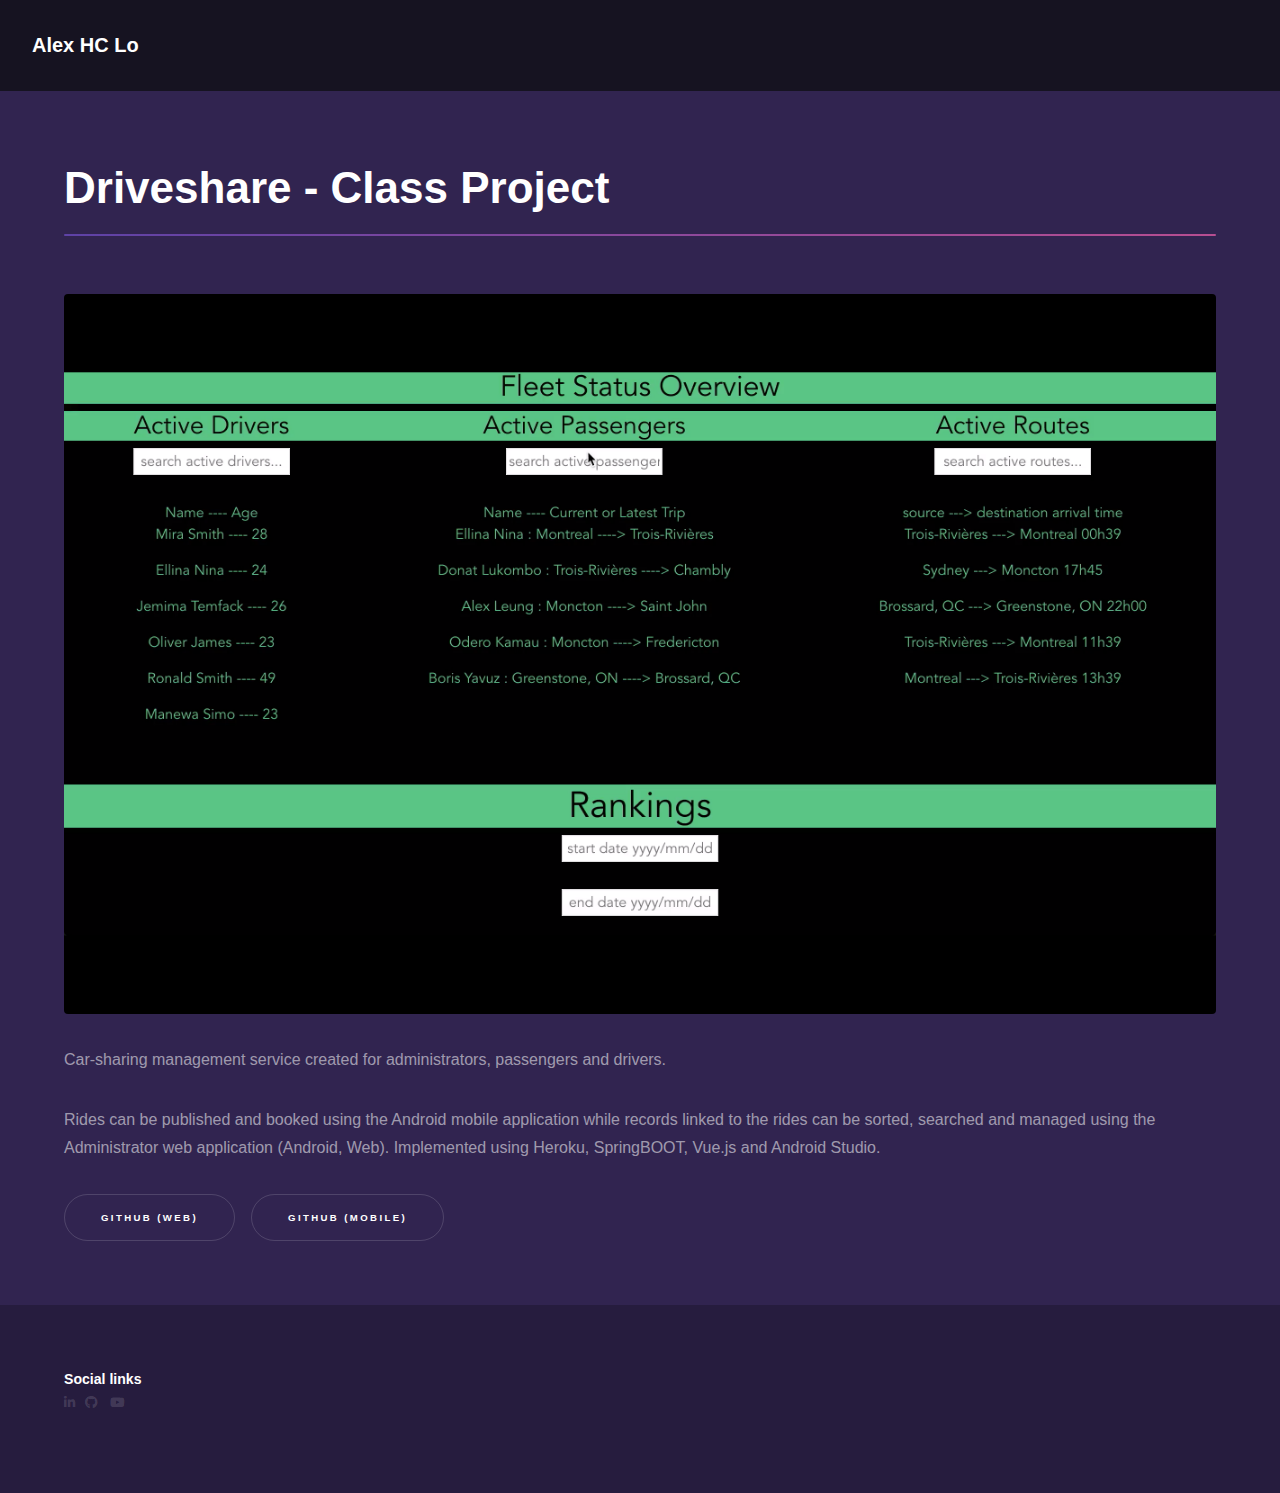
<file: driveshare.html>
<!DOCTYPE HTML>

<html>
	<head>
		<title>Driveshare - Class Project</title>
		<meta charset="utf-8" />
		<meta name="viewport" content="width=device-width, initial-scale=1, user-scalable=no" />
		<link rel="stylesheet" href="assets/css/main.css" />
		<noscript><link rel="stylesheet" href="assets/css/noscript.css" /></noscript>
	</head>
	<body class="is-preload">

		<!-- Header -->
			<header id="header">
				<a href="index.html" class="title">Alex HC Lo</a>
	
			</header>

		<!-- Wrapper -->
			<div id="wrapper">

				<!-- Main -->
					<section id="main" class="wrapper">
						<div class="inner">
							<h1 class="major">Driveshare - Class Project</h1>
							<span class="image fit"><img src="images/driveshare.png" alt="" /></span>

							<p>Car-sharing management service created for administrators, passengers and drivers. </p>
								<p>Rides can be published and booked using the Android mobile application while records linked 
								to the rides can be sorted, searched and managed using the Administrator web application (Android, Web). 
								Implemented using Heroku, SpringBOOT, Vue.js and Android Studio.</p>
							
							<ul class="actions">
								<li><a href="https://github.com/octochate/t01Web" target="_blank" class="button">Github (Web)</a></li>
								<li><a href="https://github.com/octochate/t01Mobile" target="_blank" class="button">Github (Mobile)</a></li>

							</ul>
						</div>
					</section>

			</div>

		<!-- Footer -->
			<footer id="footer" class="wrapper alt">
				<div class="inner">
					<ul class="menu">
						<li>
							<h3>Social links</h3>
							<ul class="icons">
								<li><a href="https://www.linkedin.com/in/alex-hc-lo/" target="_blank" class="icon brands fa-linkedin-in"><span class="label">LinkedIn</span></a>
								<li><a href="https://github.com/blackchate" target="_blank" class="icon brands fa-github"><span class="label">GitHub</span></a></li>
								<li><a href="https://www.youtube.com/channel/UCUEILx1C1PAxB2zT8AyqP9A" target="_blank" class="icon brands fa-youtube"><span class="label">Youtube</span></a></li>										
							</ul>
						</li>					</ul>
				</div>
			</footer>

		<!-- Scripts -->
			<script src="assets/js/jquery.min.js"></script>
			<script src="assets/js/jquery.scrollex.min.js"></script>
			<script src="assets/js/jquery.scrolly.min.js"></script>
			<script src="assets/js/browser.min.js"></script>
			<script src="assets/js/breakpoints.min.js"></script>
			<script src="assets/js/util.js"></script>
			<script src="assets/js/main.js"></script>


	</body>
</html>
</file>
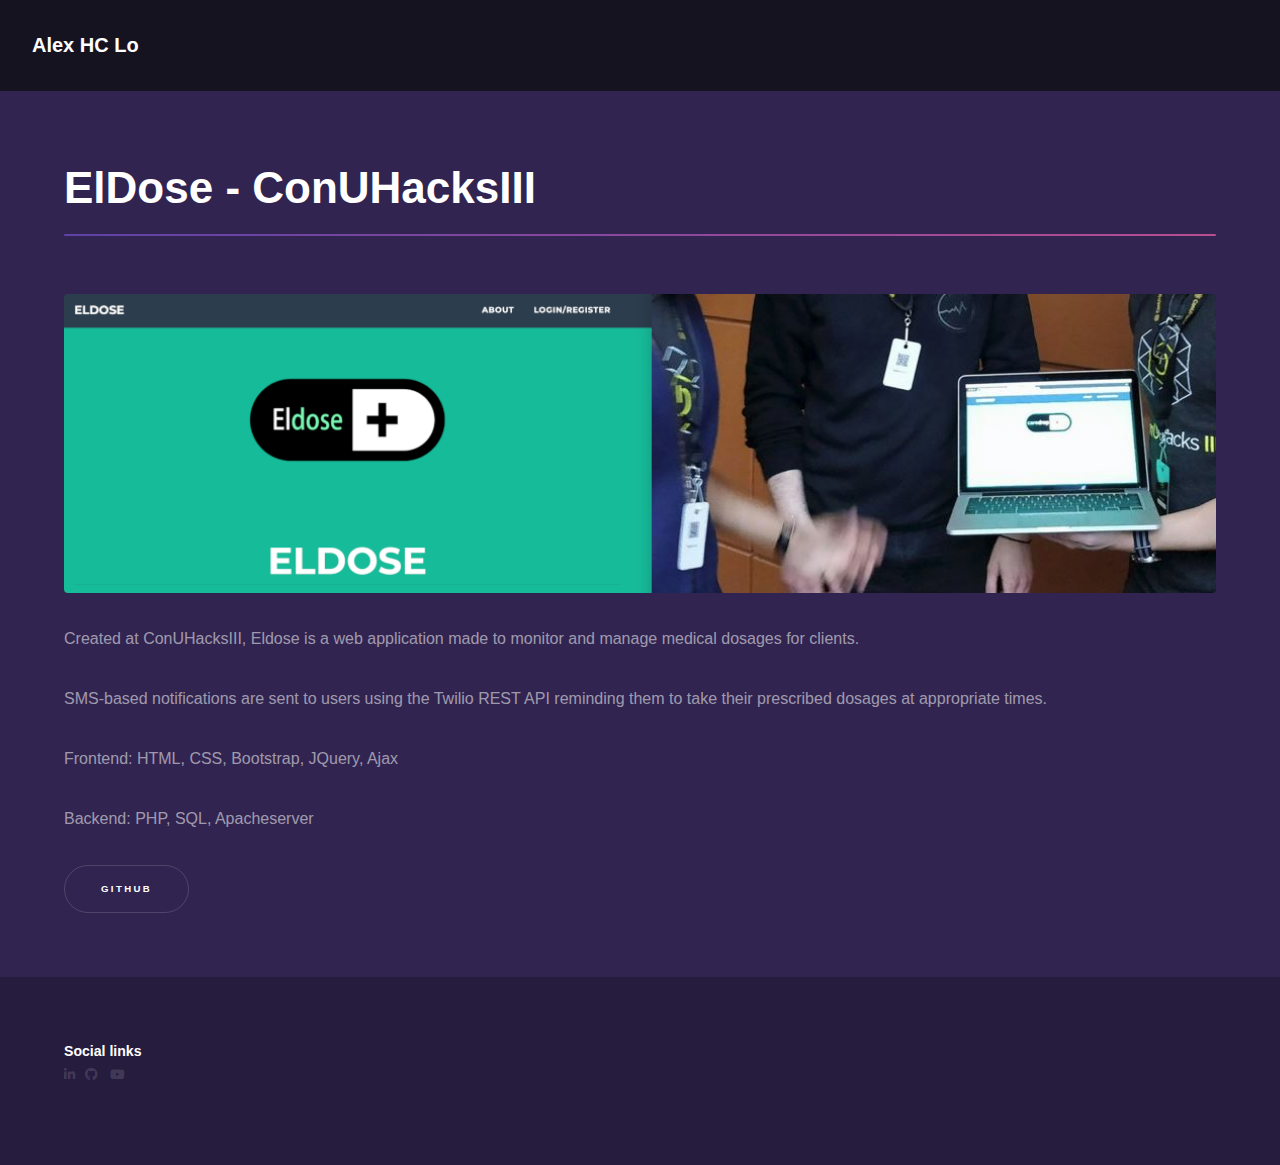
<file: eldose.html>
<!DOCTYPE HTML>

<html>
	<head>
		<title>ElDose - ConUHacksIII</title>
		<meta charset="utf-8" />
		<meta name="viewport" content="width=device-width, initial-scale=1, user-scalable=no" />
		<link rel="stylesheet" href="assets/css/main.css" />
		<noscript><link rel="stylesheet" href="assets/css/noscript.css" /></noscript>
	</head>
	<body class="is-preload">

		<!-- Header -->
			<header id="header">
				<a href="index.html" class="title">Alex HC Lo</a>
	
			</header>

		<!-- Wrapper -->
			<div id="wrapper">

				<!-- Main -->
					<section id="main" class="wrapper">
						<div class="inner">
							<h1 class="major">ElDose - ConUHacksIII</h1>
							<span class="image fit"><img src="images/eldosebanner.png" alt="" /></span>
							<p>Created at ConUHacksIII, Eldose is a web application made to monitor and manage medical dosages for clients.</p>

							<p>SMS-based notifications are sent to users using the Twilio REST API reminding them to take their prescribed dosages at appropriate times.</p>
							<p>Frontend: HTML, CSS, Bootstrap, JQuery, Ajax </p> 
							<p> Backend: PHP, SQL, Apacheserver </p>
							
							<ul class="actions">
								<li><a href="https://github.com/octochate/ConUHacksIII" target="_blank" class="button">Github</a></li>
							</ul>
						</div>
					</section>

			</div>

		<!-- Footer -->
			<footer id="footer" class="wrapper alt">
				<div class="inner">
					<ul class="menu">
						<li>
							<h3>Social links</h3>
							<ul class="icons">
								<li><a href="https://www.linkedin.com/in/alex-hc-lo/" target="_blank" class="icon brands fa-linkedin-in"><span class="label">LinkedIn</span></a>
									<li><a href="https://github.com/octochate" target="_blank" class="icon brands fa-github"><span class="label">GitHub</span></a></li>
									<li><a href="https://www.youtube.com/channel/UCUEILx1C1PAxB2zT8AyqP9A" target="_blank" class="icon brands fa-youtube"><span class="label">Youtube</span></a></li>										
							</ul>
						</li>					</ul>
				</div>
			</footer>

		<!-- Scripts -->
			<script src="assets/js/jquery.min.js"></script>
			<script src="assets/js/jquery.scrollex.min.js"></script>
			<script src="assets/js/jquery.scrolly.min.js"></script>
			<script src="assets/js/browser.min.js"></script>
			<script src="assets/js/breakpoints.min.js"></script>
			<script src="assets/js/util.js"></script>
			<script src="assets/js/main.js"></script>


	</body>
</html>
</file>
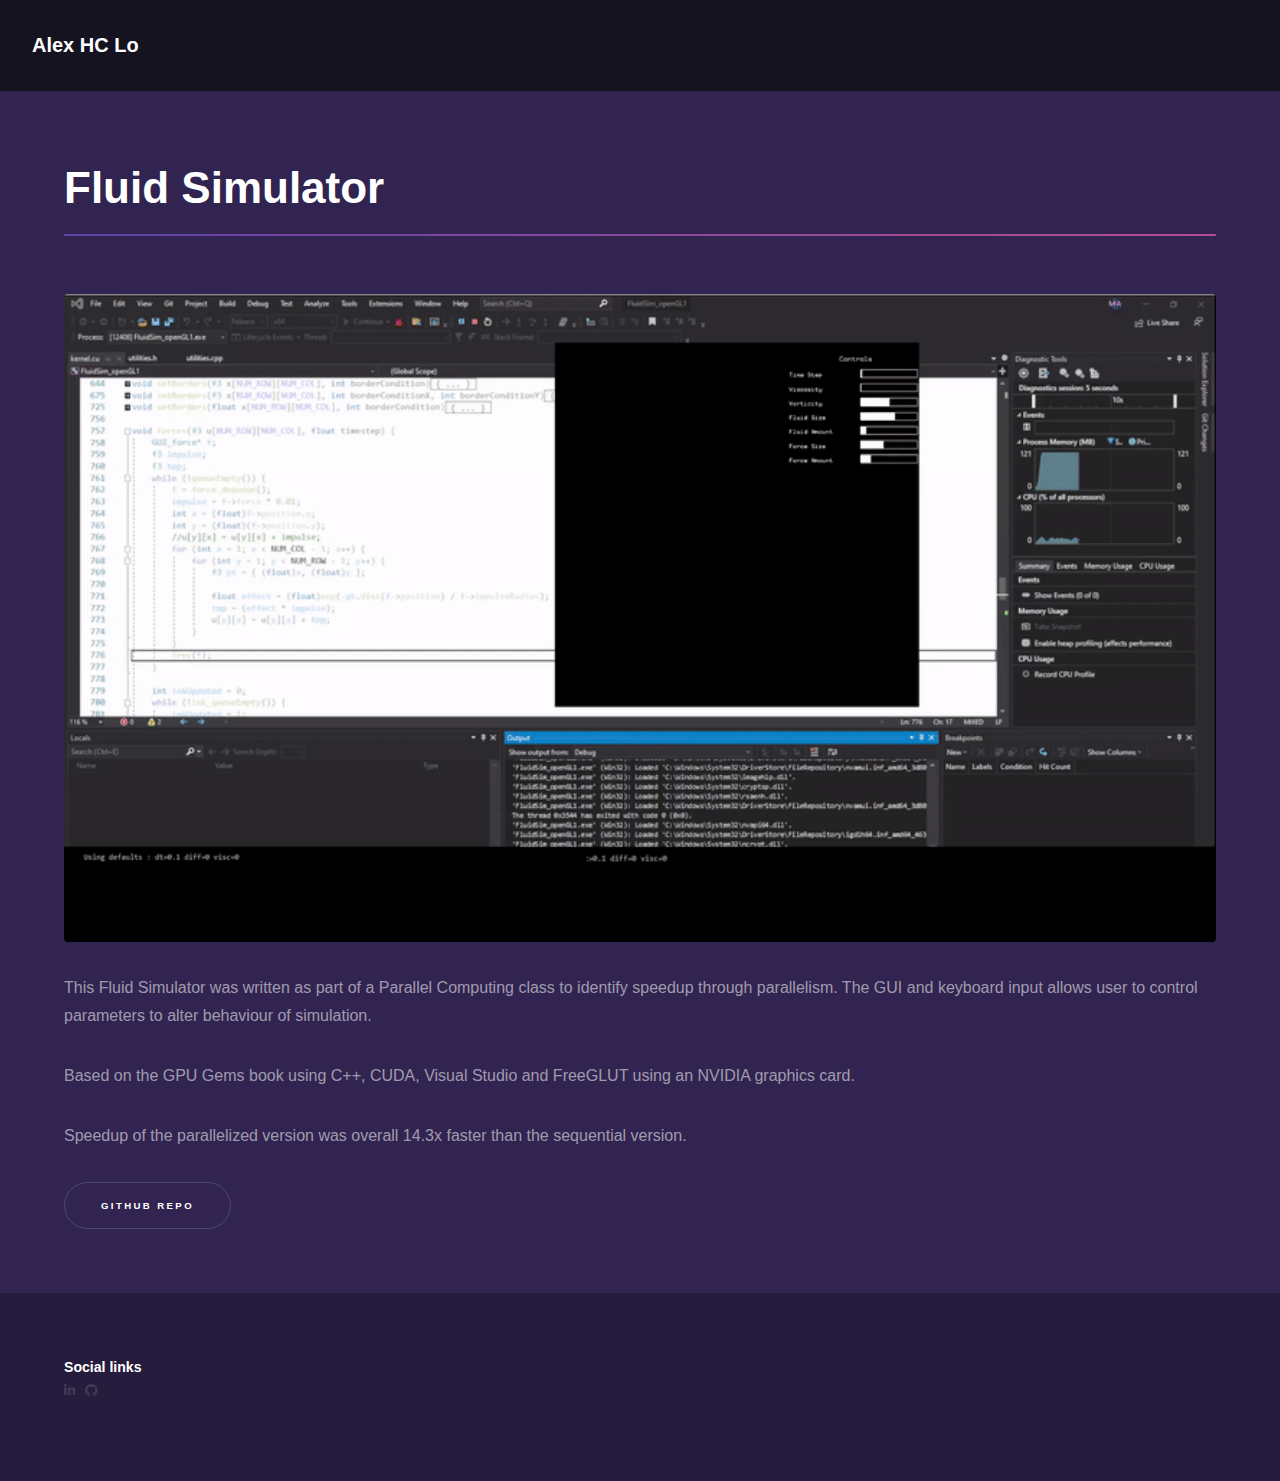
<file: fluid.html>
<!DOCTYPE HTML>

<html>
	<head>
		<title>Fluid Simulator</title>
		<meta charset="utf-8" />
        <link rel="icon" type="image" href="images/red.png"/>
		<meta name="viewport" content="width=device-width, initial-scale=1, user-scalable=no" />
		<link rel="stylesheet" href="assets/css/main.css" />
		<noscript><link rel="stylesheet" href="assets/css/noscript.css" /></noscript>
	</head>
	<body class="is-preload">

		<!-- Header -->
			<header id="header">
				<a href="index.html" class="title">Alex HC Lo</a>
	
			</header>

		<!-- Wrapper -->
			<div id="wrapper">

				<!-- Main -->
					<section id="main" class="wrapper">
						<div class="inner">
							<h1 class="major">Fluid Simulator</h1>
							<span class="image fit"><img src="images/fluid-simulation3.gif" alt="fluid" width="100%"/></span>
							<p>
								This Fluid Simulator was written as part of a Parallel Computing class to identify speedup through parallelism.
The GUI and keyboard input allows user to control parameters to alter behaviour of simulation.</p>
<p> Based on the GPU Gems book using C++, CUDA, Visual Studio and FreeGLUT using an NVIDIA graphics card.</p>
<p> Speedup of the parallelized version was overall 14.3x faster than the sequential version.</p>
							</p>
							
							<ul class="actions">
                                <li><a href="https://github.com/blackchate/Fluid-Simulation" target = "_blank" class="button">Github Repo </a></li>
							</ul>
						</div>
					</section>

			</div>

		<!-- Footer -->
			<footer id="footer" class="wrapper alt">
				<div class="inner">
					<ul class="menu">
						<li>
							<h3>Social links</h3>
							<ul class="icons">
								<li><a href="https://www.linkedin.com/in/hc-lo/" target="_blank" class="icon brands fa-linkedin-in"><span class="label">LinkedIn</span></a>
									<li><a href="https://github.com/blackchate" target="_blank" class="icon brands fa-github"><span class="label">GitHub</span></a></li>
							</ul>
						</li>					</ul>
				</div>
			</footer>

		<!-- Scripts -->
			<script src="assets/js/jquery.min.js"></script>
			<script src="assets/js/jquery.scrollex.min.js"></script>
			<script src="assets/js/jquery.scrolly.min.js"></script>
			<script src="assets/js/browser.min.js"></script>
			<script src="assets/js/breakpoints.min.js"></script>
			<script src="assets/js/util.js"></script>
			<script src="assets/js/main.js"></script>


	</body>
</html>
</file>
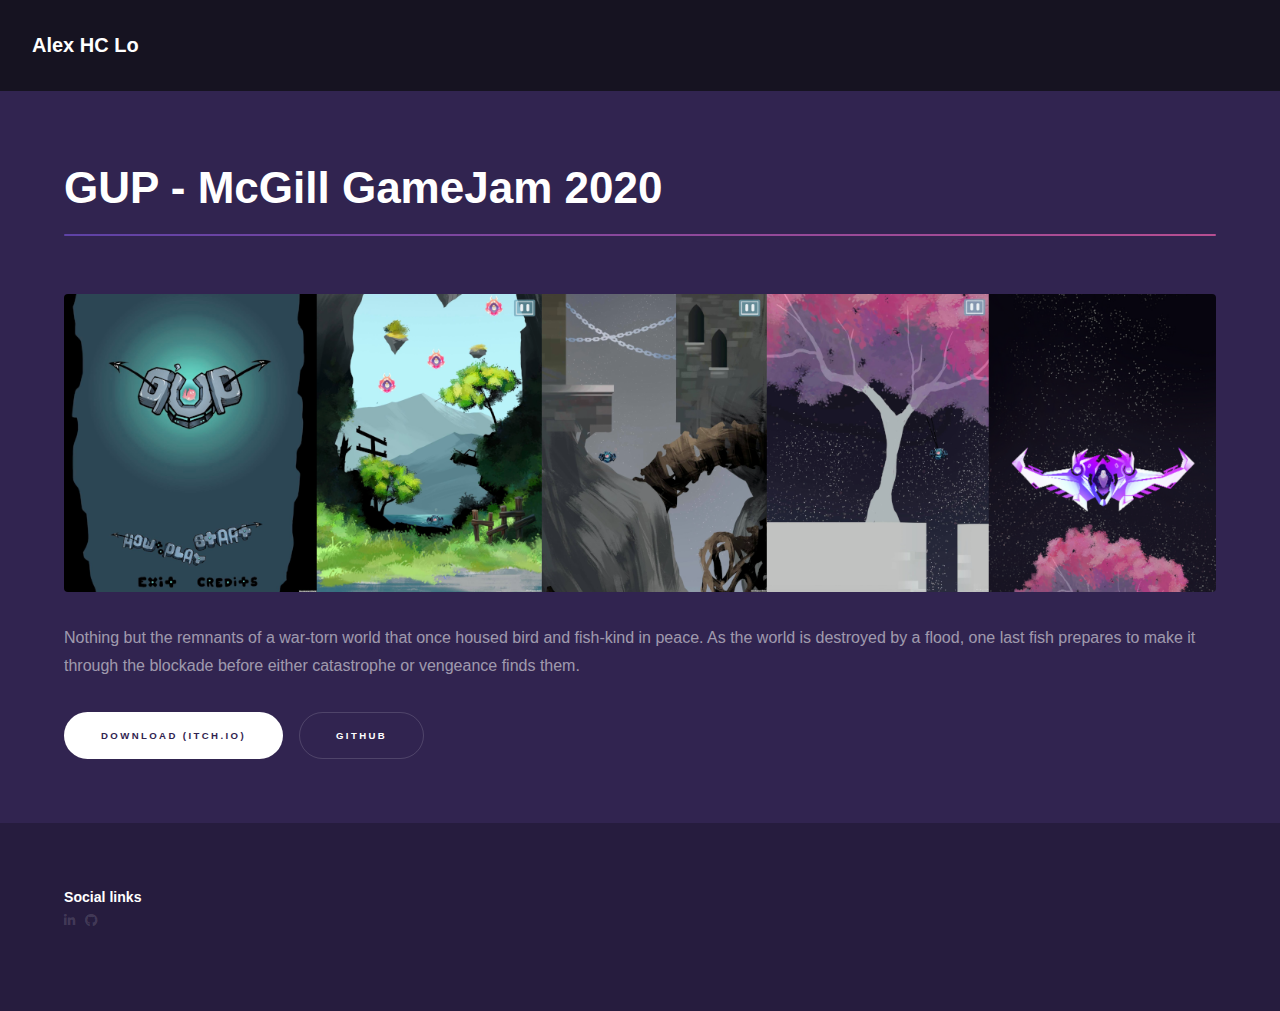
<file: gup.html>
<!DOCTYPE HTML>

<html>
	<head>
		<link rel="icon" type="image" href="images/red.png"/>

		<title>GUP - McGill GameJam 2020</title>
		<meta charset="utf-8" />
		<meta name="viewport" content="width=device-width, initial-scale=1, user-scalable=no" />
		<link rel="stylesheet" href="assets/css/main.css" />
		<noscript><link rel="stylesheet" href="assets/css/noscript.css" /></noscript>
	</head>
	<body class="is-preload">

		<!-- Header -->
			<header id="header">
				<a href="index.html" class="title">Alex HC Lo</a>
	
			</header>

		<!-- Wrapper -->
			<div id="wrapper">

				<!-- Main -->
					<section id="main" class="wrapper">
						<div class="inner">
							<h1 class="major">GUP - McGill GameJam 2020</h1>
							<span class="image fit"><img src="images/gupcollage.png" alt="" /></span>
							<p>Nothing but the remnants of a war-torn world that once housed bird and fish-kind in peace. 
								
								As the world is destroyed by a flood, one last fish prepares to make it through the blockade before either catastrophe or vengeance finds them.</p>
							
							<ul class="actions">
								<li><a href="https://blackchate.itch.io/gup" target="_blank" class="button primary">Download (itch.io) </a></li>
								<li><a href="https://github.com/blackchate/GUP" target="_blank" class="button">Github</a></li>
							</ul>
						</div>
					</section>

			</div>

		<!-- Footer -->
			<footer id="footer" class="wrapper alt">
				<div class="inner">
					<ul class="menu">
						<li>
							<h3>Social links</h3>
							<ul class="icons">
								<li><a href="https://www.linkedin.com/in/hc-lo/" target="_blank" class="icon brands fa-linkedin-in"><span class="label">LinkedIn</span></a>
									<li><a href="https://github.com/blackchate" target="_blank" class="icon brands fa-github"><span class="label">GitHub</span></a></li>										
							</ul>
						</li>					</ul>
				</div>
			</footer>

		<!-- Scripts -->
			<script src="assets/js/jquery.min.js"></script>
			<script src="assets/js/jquery.scrollex.min.js"></script>
			<script src="assets/js/jquery.scrolly.min.js"></script>
			<script src="assets/js/browser.min.js"></script>
			<script src="assets/js/breakpoints.min.js"></script>
			<script src="assets/js/util.js"></script>
			<script src="assets/js/main.js"></script>


	</body>
</html>
</file>
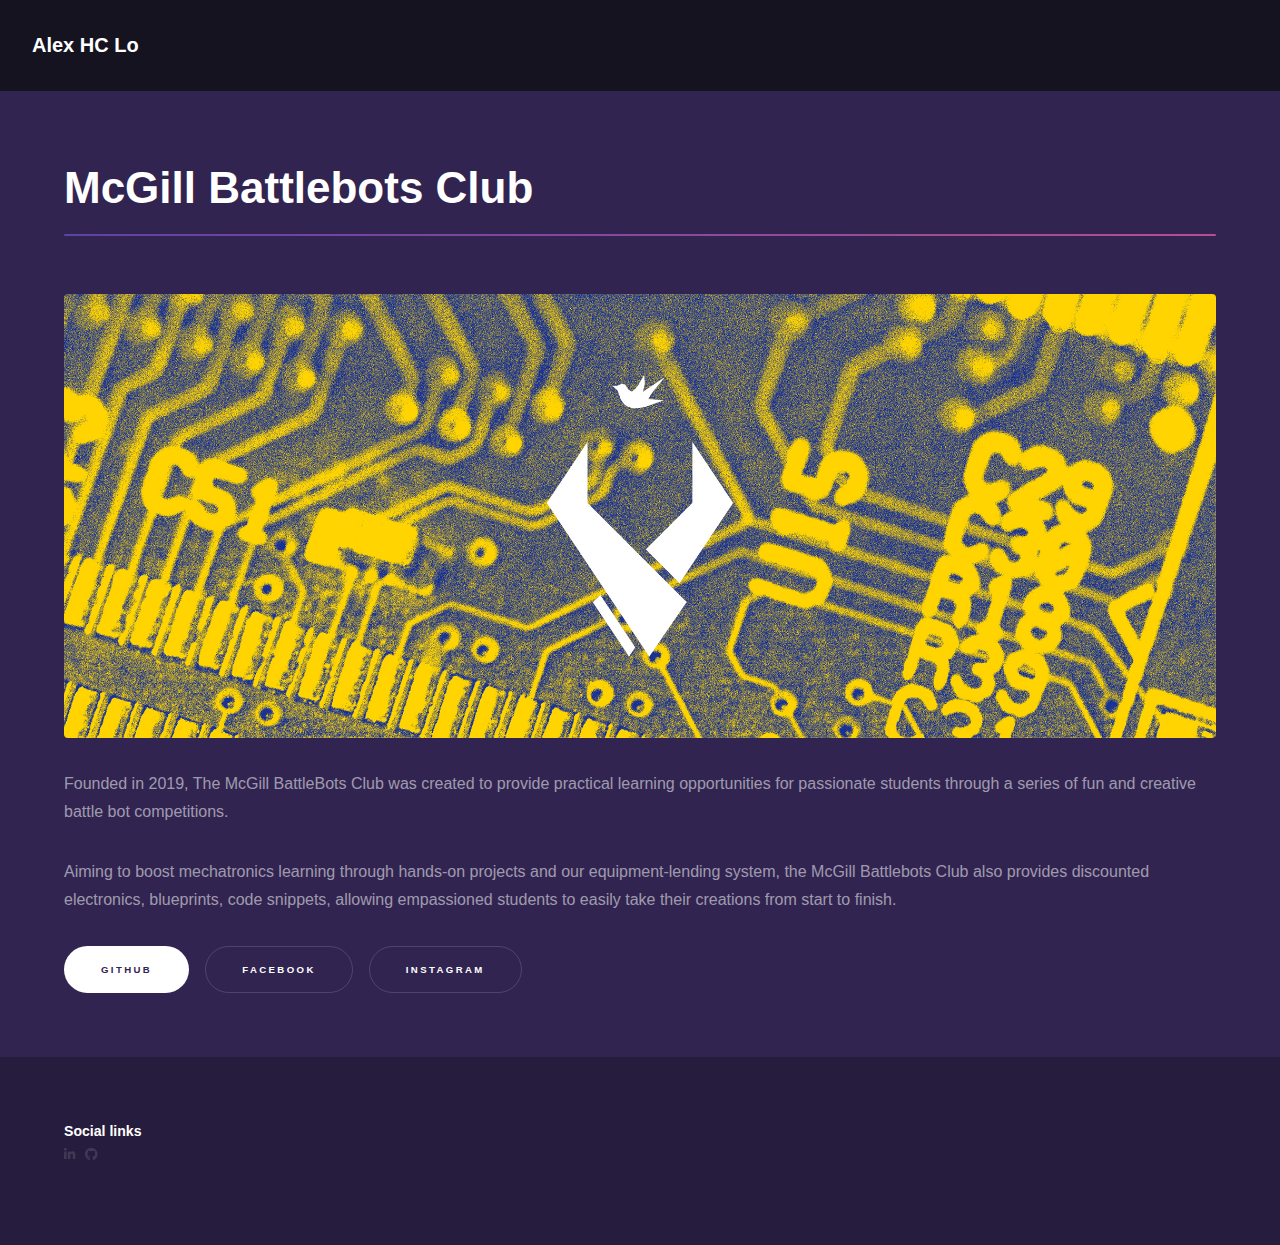
<file: mcgillbattlebots.html>
<!DOCTYPE HTML>
<html>
	<head>
		<title>McGill Battlebots Club</title>
		<meta charset="utf-8" />
		<link rel="icon" type="image" href="images/red.png"/>

		<meta name="viewport" content="width=device-width, initial-scale=1, user-scalable=no" />
		<link rel="stylesheet" href="assets/css/main.css" />
		<noscript><link rel="stylesheet" href="assets/css/noscript.css" /></noscript>
	</head>
	<body class="is-preload">

			<header id="header">
				<a href="index.html" class="title">Alex HC Lo</a>
	
			</header>

			<div id="wrapper">

					<section id="main" class="wrapper">
						<div class="inner">
							<h1 class="major">McGill Battlebots Club</h1>
							<span class="image fit"><img src="images/battlebotsbanner2.jpg" alt="" /></span>
							<p>Founded in 2019, The McGill BattleBots Club was created to provide practical learning opportunities for passionate students through a series of fun and creative battle bot competitions.</p><p> Aiming to boost mechatronics learning through hands-on projects and our equipment-lending system, 
								the McGill Battlebots Club also provides discounted electronics, blueprints, code snippets, allowing empassioned students to easily take their creations from start to finish.</p>
							
							<ul class="actions">
								<li><a href="https://github.com/McGillBattlebotsClub-org" target="_blank" class="button primary">Github</a></li>
								<li><a href="https://www.facebook.com/McGillBattleBots/" target="_blank" class="button" >Facebook</a></li>
								<li><a href="https://www.instagram.com/mcgillbattlebots/" target="_blank" class="button">Instagram</a></li>


							</ul>
						</div>
					</section>

			</div>

			<footer id="footer" class="wrapper alt">
				<div class="inner">
					<ul class="menu">
						<li>
							<h3>Social links</h3>
							<ul class="icons">
								<li><a href="https://www.linkedin.com/in/hc-lo/" target="_blank" class="icon brands fa-linkedin-in"><span class="label">LinkedIn</span></a>
									<li><a href="https://github.com/blackchate" target="_blank" class="icon brands fa-github"><span class="label">GitHub</span></a></li>
							</ul>
						</li>					</ul>
				</div>
			</footer>

			<script src="assets/js/jquery.min.js"></script>
			<script src="assets/js/jquery.scrollex.min.js"></script>
			<script src="assets/js/jquery.scrolly.min.js"></script>
			<script src="assets/js/browser.min.js"></script>
			<script src="assets/js/breakpoints.min.js"></script>
			<script src="assets/js/util.js"></script>
			<script src="assets/js/main.js"></script>


	</body>
</html>
</file>
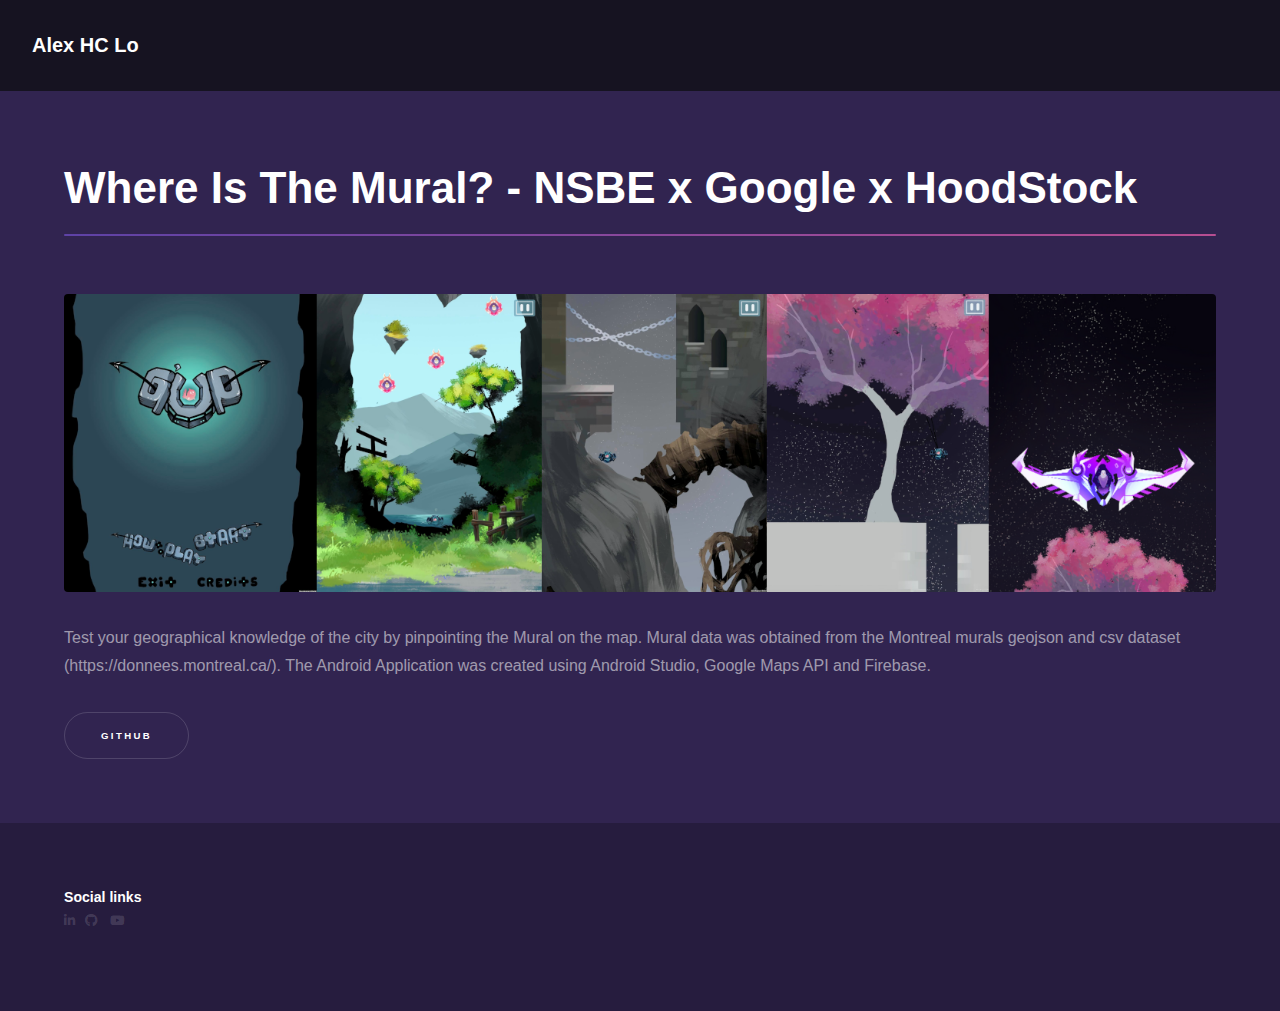
<file: mural.html>
<!DOCTYPE HTML>

<html>
	<head>
		<title>Where Is The Mural? - NSBE x Google x HoodStock</title>
		<meta charset="utf-8" />
		<meta name="viewport" content="width=device-width, initial-scale=1, user-scalable=no" />
		<link rel="stylesheet" href="assets/css/main.css" />
		<noscript><link rel="stylesheet" href="assets/css/noscript.css" /></noscript>
	</head>
	<body class="is-preload">

		<!-- Header -->
			<header id="header">
				<a href="index.html" class="title">Alex HC Lo</a>
	
			</header>

		<!-- Wrapper -->
			<div id="wrapper">

				<!-- Main -->
					<section id="main" class="wrapper">
						<div class="inner">
							<h1 class="major">Where Is The Mural? - NSBE x Google x HoodStock</h1>
							<span class="image fit"><img src="images/gupcollage.png" alt="" /></span>
							<p>Test your geographical knowledge of the city by pinpointing the Mural on the map.
								Mural data was obtained from the Montreal murals geojson and csv dataset (https://donnees.montreal.ca/).
                                The Android Application was created using Android Studio, Google Maps API and Firebase.
							</p>
							<ul class="actions">
								<li><a href="https://github.com/octochate/Google_Montreal_Hackathon_2021" target="_blank" class="button">Github</a></li>
							</ul>
						</div>
					</section>

			</div>

		<!-- Footer -->
			<footer id="footer" class="wrapper alt">
				<div class="inner">
					<ul class="menu">
						<li>
							<h3>Social links</h3>
							<ul class="icons">
								<li><a href="https://www.linkedin.com/in/alex-hc-lo/" target="_blank" class="icon brands fa-linkedin-in"><span class="label">LinkedIn</span></a>
									<li><a href="https://github.com/octochate" target="_blank" class="icon brands fa-github"><span class="label">GitHub</span></a></li>
									<li><a href="https://www.youtube.com/channel/UCUEILx1C1PAxB2zT8AyqP9A" target="_blank" class="icon brands fa-youtube"><span class="label">Youtube</span></a></li>										
							</ul>
						</li>					</ul>
				</div>
			</footer>

		<!-- Scripts -->
			<script src="assets/js/jquery.min.js"></script>
			<script src="assets/js/jquery.scrollex.min.js"></script>
			<script src="assets/js/jquery.scrolly.min.js"></script>
			<script src="assets/js/browser.min.js"></script>
			<script src="assets/js/breakpoints.min.js"></script>
			<script src="assets/js/util.js"></script>
			<script src="assets/js/main.js"></script>


	</body>
</html>
</file>
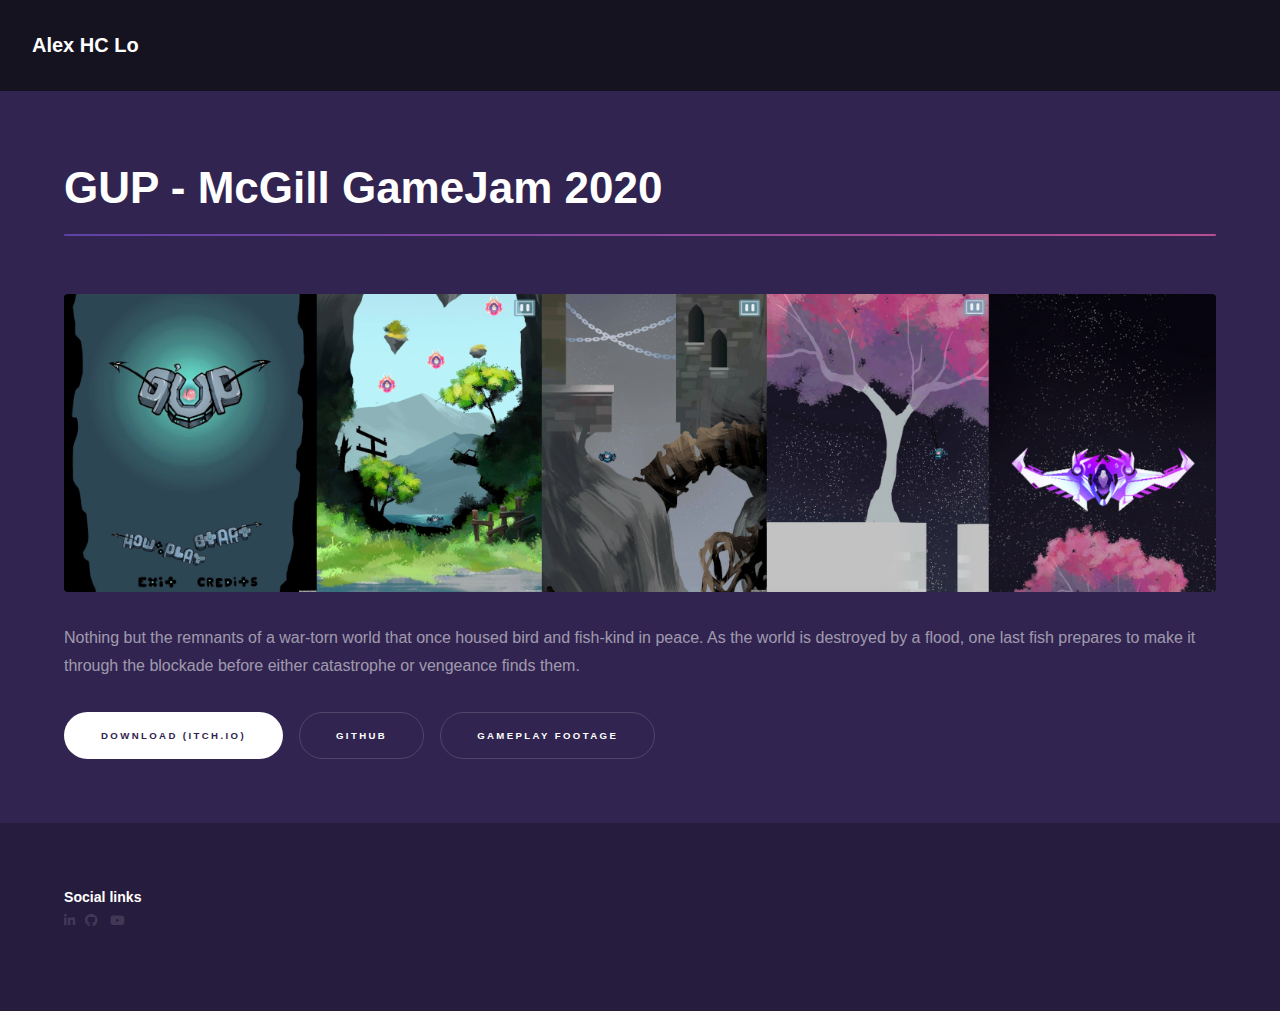
<file: sands.html>
<!DOCTYPE HTML>

<html>
	<head>
		<title>GUP - McGill GameJam 2020</title>
		<meta charset="utf-8" />
		<meta name="viewport" content="width=device-width, initial-scale=1, user-scalable=no" />
		<link rel="stylesheet" href="assets/css/main.css" />
		<noscript><link rel="stylesheet" href="assets/css/noscript.css" /></noscript>
	</head>
	<body class="is-preload">

		<!-- Header -->
			<header id="header">
				<a href="index.html" class="title">Alex HC Lo</a>
	
			</header>

		<!-- Wrapper -->
			<div id="wrapper">

				<!-- Main -->
					<section id="main" class="wrapper">
						<div class="inner">
							<h1 class="major">GUP - McGill GameJam 2020</h1>
							<span class="image fit"><img src="images/gupcollage.png" alt="" /></span>
							<p>Nothing but the remnants of a war-torn world that once housed bird and fish-kind in peace. 
								
								As the world is destroyed by a flood, one last fish prepares to make it through the blockade before either catastrophe or vengeance finds them.</p>
							
							<ul class="actions">
								<li><a href="#" class="button primary">Download (itch.io) </a></li>
								<li><a href="https://github.com/MichelKassis/GUP" target="_blank" class="button">Github</a></li>
								<li><a href="https://www.youtube.com/watch?fbclid=IwAR2JHfVNt6TQIlbbanz-Kz6fGj4Tm37xw1-8_pjVs0MNBJW4a67ofwGqPkg&v=FQhcvUNfqqo&feature=youtu.be" target="_blank" class="button">Gameplay Footage</a></li>
							</ul>
						</div>
					</section>

			</div>

		<!-- Footer -->
			<footer id="footer" class="wrapper alt">
				<div class="inner">
					<ul class="menu">
						<li>
							<h3>Social links</h3>
							<ul class="icons">
								<li><a href="https://www.linkedin.com/in/alex-hc-lo/" class="icon brands fa-linkedin-in"><span class="label">LinkedIn</span></a>
								<li><a href="https://github.com/blackchate" class="icon brands fa-github"><span class="label">GitHub</span></a></li>
								<li><a href="https://www.youtube.com/channel/UCUEILx1C1PAxB2zT8AyqP9A" class="icon brands fa-youtube"><span class="label">Youtube</span></a></li>										
							</ul>
						</li>					</ul>
				</div>
			</footer>

		<!-- Scripts -->
			<script src="assets/js/jquery.min.js"></script>
			<script src="assets/js/jquery.scrollex.min.js"></script>
			<script src="assets/js/jquery.scrolly.min.js"></script>
			<script src="assets/js/browser.min.js"></script>
			<script src="assets/js/breakpoints.min.js"></script>
			<script src="assets/js/util.js"></script>
			<script src="assets/js/main.js"></script>


	</body>
</html>
</file>
<file: assets/css/noscript.css>
/* Spotlights */

	.spotlights > section > .image:before {
		opacity: 0 !important;
	}

	.spotlights > section > .content > .inner {
		-moz-transform: none !important;
		-webkit-transform: none !important;
		-ms-transform: none !important;
		transform: none !important;
		opacity: 1 !important;
	}

/* Wrapper */

	.wrapper > .inner {
		opacity: 1 !important;
		-moz-transform: none !important;
		-webkit-transform: none !important;
		-ms-transform: none !important;
		transform: none !important;
	}

/* Sidebar */

	#sidebar > .inner {
		opacity: 1 !important;
	}

	#sidebar nav > ul > li {
		-moz-transform: none !important;
		-webkit-transform: none !important;
		-ms-transform: none !important;
		transform: none !important;
		opacity: 1 !important;
	}
</file>
<file: assets/css/main.css>
@import url(fontawesome-all.min.css);


html, body, div, span, applet, object,
iframe, h1, h2, h3, h4, h5, h6, p, blockquote,
pre, a, abbr, acronym, address, big, cite,
code, del, dfn, em, img, ins, kbd, q, s, samp,
small, strike, strong, sub, sup, tt, var, b,
u, i, center, dl, dt, dd, ol, ul, li, fieldset,
form, label, legend, table, caption, tbody,
tfoot, thead, tr, th, td, article, aside,
canvas, details, embed, figure, figcaption,
footer, header, hgroup, menu, nav, output, ruby,
section, summary, time, mark, audio, video {
	margin: 0;
	padding: 0;
	border: 0;
	font-size: 100%;
	font: inherit;
	vertical-align: baseline;}

article, aside, details, figcaption, figure,
footer, header, hgroup, menu, nav, section {
	display: block;}

body {
	line-height: 1;
}

ol, ul {
	list-style: none;
}

blockquote, q {
	quotes: none;
}

	blockquote:before, blockquote:after, q:before, q:after {
		content: '';
		content: none;
	}

table {
	border-collapse: collapse;
	border-spacing: 0;
}

body {
	-webkit-text-size-adjust: none;
}

mark {
	background-color: transparent;
	color: inherit;
}

input::-moz-focus-inner {
	border: 0;
	padding: 0;
}

input, select, textarea {
	-moz-appearance: none;
	-webkit-appearance: none;
	-ms-appearance: none;
	appearance: none;
}

/* Basic */

	@-ms-viewport {
		width: device-width;
	}

	body {
		-ms-overflow-style: scrollbar;
	}

	@media screen and (max-width: 480px) {

		html, body {
			min-width: 320px;
		}

	}

	html {
		box-sizing: border-box;
	}

	*, *:before, *:after {
		box-sizing: inherit;
	}

	body {
		background: #312450; /*add page col*/
	}

		body.is-preload *, body.is-preload *:before, body.is-preload *:after {
			-moz-animation: none !important;
			-webkit-animation: none !important;
			-ms-animation: none !important;
			animation: none !important;
			-moz-transition: none !important;
			-webkit-transition: none !important;
			-ms-transition: none !important;
			transition: none !important;
		}

/* Type */

	body, input, select, textarea {
		color: rgba(255, 255, 255, 0.55);
		font-family: Arial, Helvetica, sans-serif;
		font-size: 16.5pt;
		font-weight: normal;
		line-height: 1.75;
	}

		@media screen and (max-width: 1680px) {

			body, input, select, textarea {
				font-size: 13pt;
			}

		}

		@media screen and (max-width: 1280px) {

			body, input, select, textarea {
				font-size: 12pt;
			}

		}

		@media screen and (max-width: 360px) {

			body, input, select, textarea {
				font-size: 11pt;
			}

		}

	a {
		-moz-transition: color 0.2s ease, border-bottom-color 0.2s ease;
		-webkit-transition: color 0.2s ease, border-bottom-color 0.2s ease;
		-ms-transition: color 0.2s ease, border-bottom-color 0.2s ease;
		transition: color 0.2s ease, border-bottom-color 0.2s ease;
		border-bottom: dotted 1px rgba(255, 255, 255, 0.35);
		color: inherit;
		text-decoration: none;
	}

		a:hover {
			border-bottom-color: transparent;
			color: #ffffff;
		}

	strong, b {
		color: #ffffff;
		font-weight: bold;
	}

	em, i {
		font-style: italic;
	}

	p {
		margin: 0 0 2em 0;
	}

	h1, h2, h3, h4, h5, h6 {
		color: #ffffff;
		font-weight: bold;
		line-height: 1.5;
		margin: 0 0 0.5em 0;
	}

		h1 a, h2 a, h3 a, h4 a, h5 a, h6 a {
			color: inherit;
			text-decoration: none;
		}

	h1 {
		font-size: 2.75em;
	}

		h1.major {
			margin: 0 0 1.3em 0;
			position: relative;
			padding-bottom: 0.35em;
		}

			h1.major:after {
				background-image: -moz-linear-gradient(to right, #5e42a6, #b74e91);
				background-image: -webkit-linear-gradient(to right, #5e42a6, #b74e91);
				background-image: -ms-linear-gradient(to right, #5e42a6, #b74e91);
				background-image: linear-gradient(to right, #5e42a6, #b74e91);
				-moz-transition: max-width 0.2s ease;
				-webkit-transition: max-width 0.2s ease;
				-ms-transition: max-width 0.2s ease;
				transition: max-width 0.2s ease;
				border-radius: 0.2em;
				bottom: 0;
				content: '';
				height: 0.05em;
				position: absolute;
				right: 0;
				width: 100%;
			}

	h2 {
		font-size: 1.75em;
	}

	h3 {
		font-size: 1.1em;
	}

	h4 {
		font-size: 1em;
	}

	h5 {
		font-size: 0.8em;
	}

	h6 {
		font-size: 0.6em;
	}

	@media screen and (max-width: 736px) {

		h1 {
			font-size: 2em;
		}

		h2 {
			font-size: 1.25em;
		}

		h3 {
			font-size: 1em;
		}

		h4 {
			font-size: 0.8em;
		}

		h5 {
			font-size: 0.6em;
		}

		h6 {
			font-size: 0.6em;
		}

	}

	sub {
		font-size: 0.8em;
		position: relative;
		top: 0.5em;
	}

	sup {
		font-size: 0.8em;
		position: relative;
		top: -0.5em;
	}

	blockquote {
		border-left: solid 4px rgba(255, 255, 255, 0.15);
		font-style: italic;
		margin: 0 0 2em 0;
		padding: 0.5em 0 0.5em 2em;
	}

	code {
		background: rgba(255, 255, 255, 0.05);
		border-radius: 0.25em;
		border: solid 1px rgba(255, 255, 255, 0.15);
		font-family: "Courier New", monospace;
		font-size: 0.9em;
		margin: 0 0.25em;
		padding: 0.25em 0.65em;
	}

	pre {
		-webkit-overflow-scrolling: touch;
		font-family: "Courier New", monospace;
		font-size: 0.9em;
		margin: 0 0 2em 0;
	}

		pre code {
			display: block;
			line-height: 1.75em;
			padding: 1em 1.5em;
			overflow-x: auto;
		}

	hr {
		border: 0;
		border-bottom: solid 1px rgba(255, 255, 255, 0.15);
		margin: 2em 0;
	}

		hr.major {
			margin: 3em 0;
		}

	.align-left {
		text-align: left;
	}

	.align-center {
		text-align: center;
	}

	.align-right {
		text-align: right;
	}

/* Row */

	.row {
		display: flex;
		flex-wrap: wrap;
		box-sizing: border-box;
		align-items: stretch;
	}

		.row > * {
			box-sizing: border-box;
		}

		.row.gtr-uniform > * > :last-child {
			margin-bottom: 0;
		}

		.row.aln-left {
			justify-content: flex-start;
		}

		.row.aln-center {
			justify-content: center;
		}

		.row.aln-right {
			justify-content: flex-end;
		}

		.row.aln-top {
			align-items: flex-start;
		}

		.row.aln-middle {
			align-items: center;
		}

		.row.aln-bottom {
			align-items: flex-end;
		}

		.row > .imp {
			order: -1;
		}

		.row > .col-1 {
			width: 8.33333%;
		}

		.row > .off-1 {
			margin-left: 8.33333%;
		}

		.row > .col-2 {
			width: 16.66667%;
		}

		.row > .off-2 {
			margin-left: 16.66667%;
		}

		.row > .col-3 {
			width: 25%;
		}

		.row > .off-3 {
			margin-left: 25%;
		}

		.row > .col-4 {
			width: 33.33333%;
		}

		.row > .off-4 {
			margin-left: 33.33333%;
		}

		.row > .col-5 {
			width: 41.66667%;
		}

		.row > .off-5 {
			margin-left: 41.66667%;
		}

		.row > .col-6 {
			width: 50%;
		}

		.row > .off-6 {
			margin-left: 50%;
		}

		.row > .col-7 {
			width: 58.33333%;
		}

		.row > .off-7 {
			margin-left: 58.33333%;
		}

		.row > .col-8 {
			width: 66.66667%;
		}

		.row > .off-8 {
			margin-left: 66.66667%;
		}

		.row > .col-9 {
			width: 75%;
		}

		.row > .off-9 {
			margin-left: 75%;
		}

		.row > .col-10 {
			width: 83.33333%;
		}

		.row > .off-10 {
			margin-left: 83.33333%;
		}

		.row > .col-11 {
			width: 91.66667%;
		}

		.row > .off-11 {
			margin-left: 91.66667%;
		}

		.row > .col-12 {
			width: 100%;
		}

		.row > .off-12 {
			margin-left: 100%;
		}

		.row.gtr-0 {
			margin-top: 0;
			margin-left: 0em;
		}

			.row.gtr-0 > * {
				padding: 0 0 0 0em;
			}

			.row.gtr-0.gtr-uniform {
				margin-top: 0em;
			}

				.row.gtr-0.gtr-uniform > * {
					padding-top: 0em;
				}

		.row.gtr-25 {
			margin-top: 0;
			margin-left: -0.375em;
		}

			.row.gtr-25 > * {
				padding: 0 0 0 0.375em;
			}

			.row.gtr-25.gtr-uniform {
				margin-top: -0.375em;
			}

				.row.gtr-25.gtr-uniform > * {
					padding-top: 0.375em;
				}

		.row.gtr-50 {
			margin-top: 0;
			margin-left: -0.75em;
		}

			.row.gtr-50 > * {
				padding: 0 0 0 0.75em;
			}

			.row.gtr-50.gtr-uniform {
				margin-top: -0.75em;
			}

				.row.gtr-50.gtr-uniform > * {
					padding-top: 0.75em;
				}

		.row {
			margin-top: 0;
			margin-left: -1.5em;
		}

			.row > * {
				padding: 0 0 0 1.5em;
			}

			.row.gtr-uniform {
				margin-top: -1.5em;
			}

				.row.gtr-uniform > * {
					padding-top: 1.5em;
				}

		.row.gtr-150 {
			margin-top: 0;
			margin-left: -2.25em;
		}

			.row.gtr-150 > * {
				padding: 0 0 0 2.25em;
			}

			.row.gtr-150.gtr-uniform {
				margin-top: -2.25em;
			}

				.row.gtr-150.gtr-uniform > * {
					padding-top: 2.25em;
				}

		.row.gtr-200 {
			margin-top: 0;
			margin-left: -3em;
		}

			.row.gtr-200 > * {
				padding: 0 0 0 3em;
			}

			.row.gtr-200.gtr-uniform {
				margin-top: -3em;
			}

				.row.gtr-200.gtr-uniform > * {
					padding-top: 3em;
				}

		@media screen and (max-width: 1680px) {

			.row {
				display: flex;
				flex-wrap: wrap;
				box-sizing: border-box;
				align-items: stretch;
			}

				.row > * {
					box-sizing: border-box;
				}

				.row.gtr-uniform > * > :last-child {
					margin-bottom: 0;
				}

				.row.aln-left {
					justify-content: flex-start;
				}

				.row.aln-center {
					justify-content: center;
				}

				.row.aln-right {
					justify-content: flex-end;
				}

				.row.aln-top {
					align-items: flex-start;
				}

				.row.aln-middle {
					align-items: center;
				}

				.row.aln-bottom {
					align-items: flex-end;
				}

				.row > .imp-xlarge {
					order: -1;
				}

				.row > .col-1-xlarge {
					width: 8.33333%;
				}

				.row > .off-1-xlarge {
					margin-left: 8.33333%;
				}

				.row > .col-2-xlarge {
					width: 16.66667%;
				}

				.row > .off-2-xlarge {
					margin-left: 16.66667%;
				}

				.row > .col-3-xlarge {
					width: 25%;
				}

				.row > .off-3-xlarge {
					margin-left: 25%;
				}

				.row > .col-4-xlarge {
					width: 33.33333%;
				}

				.row > .off-4-xlarge {
					margin-left: 33.33333%;
				}

				.row > .col-5-xlarge {
					width: 41.66667%;
				}

				.row > .off-5-xlarge {
					margin-left: 41.66667%;
				}

				.row > .col-6-xlarge {
					width: 50%;
				}

				.row > .off-6-xlarge {
					margin-left: 50%;
				}

				.row > .col-7-xlarge {
					width: 58.33333%;
				}

				.row > .off-7-xlarge {
					margin-left: 58.33333%;
				}

				.row > .col-8-xlarge {
					width: 66.66667%;
				}

				.row > .off-8-xlarge {
					margin-left: 66.66667%;
				}

				.row > .col-9-xlarge {
					width: 75%;
				}

				.row > .off-9-xlarge {
					margin-left: 75%;
				}

				.row > .col-10-xlarge {
					width: 83.33333%;
				}

				.row > .off-10-xlarge {
					margin-left: 83.33333%;
				}

				.row > .col-11-xlarge {
					width: 91.66667%;
				}

				.row > .off-11-xlarge {
					margin-left: 91.66667%;
				}

				.row > .col-12-xlarge {
					width: 100%;
				}

				.row > .off-12-xlarge {
					margin-left: 100%;
				}

				.row.gtr-0 {
					margin-top: 0;
					margin-left: 0em;
				}

					.row.gtr-0 > * {
						padding: 0 0 0 0em;
					}

					.row.gtr-0.gtr-uniform {
						margin-top: 0em;
					}

						.row.gtr-0.gtr-uniform > * {
							padding-top: 0em;
						}

				.row.gtr-25 {
					margin-top: 0;
					margin-left: -0.375em;
				}

					.row.gtr-25 > * {
						padding: 0 0 0 0.375em;
					}

					.row.gtr-25.gtr-uniform {
						margin-top: -0.375em;
					}

						.row.gtr-25.gtr-uniform > * {
							padding-top: 0.375em;
						}

				.row.gtr-50 {
					margin-top: 0;
					margin-left: -0.75em;
				}

					.row.gtr-50 > * {
						padding: 0 0 0 0.75em;
					}

					.row.gtr-50.gtr-uniform {
						margin-top: -0.75em;
					}

						.row.gtr-50.gtr-uniform > * {
							padding-top: 0.75em;
						}

				.row {
					margin-top: 0;
					margin-left: -1.5em;
				}

					.row > * {
						padding: 0 0 0 1.5em;
					}

					.row.gtr-uniform {
						margin-top: -1.5em;
					}

						.row.gtr-uniform > * {
							padding-top: 1.5em;
						}

				.row.gtr-150 {
					margin-top: 0;
					margin-left: -2.25em;
				}

					.row.gtr-150 > * {
						padding: 0 0 0 2.25em;
					}

					.row.gtr-150.gtr-uniform {
						margin-top: -2.25em;
					}

						.row.gtr-150.gtr-uniform > * {
							padding-top: 2.25em;
						}

				.row.gtr-200 {
					margin-top: 0;
					margin-left: -3em;
				}

					.row.gtr-200 > * {
						padding: 0 0 0 3em;
					}

					.row.gtr-200.gtr-uniform {
						margin-top: -3em;
					}

						.row.gtr-200.gtr-uniform > * {
							padding-top: 3em;
						}

		}

		@media screen and (max-width: 1280px) {

			.row {
				display: flex;
				flex-wrap: wrap;
				box-sizing: border-box;
				align-items: stretch;
			}

				.row > * {
					box-sizing: border-box;
				}

				.row.gtr-uniform > * > :last-child {
					margin-bottom: 0;
				}

				.row.aln-left {
					justify-content: flex-start;
				}

				.row.aln-center {
					justify-content: center;
				}

				.row.aln-right {
					justify-content: flex-end;
				}

				.row.aln-top {
					align-items: flex-start;
				}

				.row.aln-middle {
					align-items: center;
				}

				.row.aln-bottom {
					align-items: flex-end;
				}

				.row > .imp-large {
					order: -1;
				}

				.row > .col-1-large {
					width: 8.33333%;
				}

				.row > .off-1-large {
					margin-left: 8.33333%;
				}

				.row > .col-2-large {
					width: 16.66667%;
				}

				.row > .off-2-large {
					margin-left: 16.66667%;
				}

				.row > .col-3-large {
					width: 25%;
				}

				.row > .off-3-large {
					margin-left: 25%;
				}

				.row > .col-4-large {
					width: 33.33333%;
				}

				.row > .off-4-large {
					margin-left: 33.33333%;
				}

				.row > .col-5-large {
					width: 41.66667%;
				}

				.row > .off-5-large {
					margin-left: 41.66667%;
				}

				.row > .col-6-large {
					width: 50%;
				}

				.row > .off-6-large {
					margin-left: 50%;
				}

				.row > .col-7-large {
					width: 58.33333%;
				}

				.row > .off-7-large {
					margin-left: 58.33333%;
				}

				.row > .col-8-large {
					width: 66.66667%;
				}

				.row > .off-8-large {
					margin-left: 66.66667%;
				}

				.row > .col-9-large {
					width: 75%;
				}

				.row > .off-9-large {
					margin-left: 75%;
				}

				.row > .col-10-large {
					width: 83.33333%;
				}

				.row > .off-10-large {
					margin-left: 83.33333%;
				}

				.row > .col-11-large {
					width: 91.66667%;
				}

				.row > .off-11-large {
					margin-left: 91.66667%;
				}

				.row > .col-12-large {
					width: 100%;
				}

				.row > .off-12-large {
					margin-left: 100%;
				}

				.row.gtr-0 {
					margin-top: 0;
					margin-left: 0em;
				}

					.row.gtr-0 > * {
						padding: 0 0 0 0em;
					}

					.row.gtr-0.gtr-uniform {
						margin-top: 0em;
					}

						.row.gtr-0.gtr-uniform > * {
							padding-top: 0em;
						}

				.row.gtr-25 {
					margin-top: 0;
					margin-left: -0.375em;
				}

					.row.gtr-25 > * {
						padding: 0 0 0 0.375em;
					}

					.row.gtr-25.gtr-uniform {
						margin-top: -0.375em;
					}

						.row.gtr-25.gtr-uniform > * {
							padding-top: 0.375em;
						}

				.row.gtr-50 {
					margin-top: 0;
					margin-left: -0.75em;
				}

					.row.gtr-50 > * {
						padding: 0 0 0 0.75em;
					}

					.row.gtr-50.gtr-uniform {
						margin-top: -0.75em;
					}

						.row.gtr-50.gtr-uniform > * {
							padding-top: 0.75em;
						}

				.row {
					margin-top: 0;
					margin-left: -1.5em;
				}

					.row > * {
						padding: 0 0 0 1.5em;
					}

					.row.gtr-uniform {
						margin-top: -1.5em;
					}

						.row.gtr-uniform > * {
							padding-top: 1.5em;
						}

				.row.gtr-150 {
					margin-top: 0;
					margin-left: -2.25em;
				}

					.row.gtr-150 > * {
						padding: 0 0 0 2.25em;
					}

					.row.gtr-150.gtr-uniform {
						margin-top: -2.25em;
					}

						.row.gtr-150.gtr-uniform > * {
							padding-top: 2.25em;
						}

				.row.gtr-200 {
					margin-top: 0;
					margin-left: -3em;
				}

					.row.gtr-200 > * {
						padding: 0 0 0 3em;
					}

					.row.gtr-200.gtr-uniform {
						margin-top: -3em;
					}

						.row.gtr-200.gtr-uniform > * {
							padding-top: 3em;
						}

		}

		@media screen and (max-width: 980px) {

			.row {
				display: flex;
				flex-wrap: wrap;
				box-sizing: border-box;
				align-items: stretch;
			}

				.row > * {
					box-sizing: border-box;
				}

				.row.gtr-uniform > * > :last-child {
					margin-bottom: 0;
				}

				.row.aln-left {
					justify-content: flex-start;
				}

				.row.aln-center {
					justify-content: center;
				}

				.row.aln-right {
					justify-content: flex-end;
				}

				.row.aln-top {
					align-items: flex-start;
				}

				.row.aln-middle {
					align-items: center;
				}

				.row.aln-bottom {
					align-items: flex-end;
				}

				.row > .imp-medium {
					order: -1;
				}

				.row > .col-1-medium {
					width: 8.33333%;
				}

				.row > .off-1-medium {
					margin-left: 8.33333%;
				}

				.row > .col-2-medium {
					width: 16.66667%;
				}

				.row > .off-2-medium {
					margin-left: 16.66667%;
				}

				.row > .col-3-medium {
					width: 25%;
				}

				.row > .off-3-medium {
					margin-left: 25%;
				}

				.row > .col-4-medium {
					width: 33.33333%;
				}

				.row > .off-4-medium {
					margin-left: 33.33333%;
				}

				.row > .col-5-medium {
					width: 41.66667%;
				}

				.row > .off-5-medium {
					margin-left: 41.66667%;
				}

				.row > .col-6-medium {
					width: 50%;
				}

				.row > .off-6-medium {
					margin-left: 50%;
				}

				.row > .col-7-medium {
					width: 58.33333%;
				}

				.row > .off-7-medium {
					margin-left: 58.33333%;
				}

				.row > .col-8-medium {
					width: 66.66667%;
				}

				.row > .off-8-medium {
					margin-left: 66.66667%;
				}

				.row > .col-9-medium {
					width: 75%;
				}

				.row > .off-9-medium {
					margin-left: 75%;
				}

				.row > .col-10-medium {
					width: 83.33333%;
				}

				.row > .off-10-medium {
					margin-left: 83.33333%;
				}

				.row > .col-11-medium {
					width: 91.66667%;
				}

				.row > .off-11-medium {
					margin-left: 91.66667%;
				}

				.row > .col-12-medium {
					width: 100%;
				}

				.row > .off-12-medium {
					margin-left: 100%;
				}

				.row.gtr-0 {
					margin-top: 0;
					margin-left: 0em;
				}

					.row.gtr-0 > * {
						padding: 0 0 0 0em;
					}

					.row.gtr-0.gtr-uniform {
						margin-top: 0em;
					}

						.row.gtr-0.gtr-uniform > * {
							padding-top: 0em;
						}

				.row.gtr-25 {
					margin-top: 0;
					margin-left: -0.375em;
				}

					.row.gtr-25 > * {
						padding: 0 0 0 0.375em;
					}

					.row.gtr-25.gtr-uniform {
						margin-top: -0.375em;
					}

						.row.gtr-25.gtr-uniform > * {
							padding-top: 0.375em;
						}

				.row.gtr-50 {
					margin-top: 0;
					margin-left: -0.75em;
				}

					.row.gtr-50 > * {
						padding: 0 0 0 0.75em;
					}

					.row.gtr-50.gtr-uniform {
						margin-top: -0.75em;
					}

						.row.gtr-50.gtr-uniform > * {
							padding-top: 0.75em;
						}

				.row {
					margin-top: 0;
					margin-left: -1.5em;
				}

					.row > * {
						padding: 0 0 0 1.5em;
					}

					.row.gtr-uniform {
						margin-top: -1.5em;
					}

						.row.gtr-uniform > * {
							padding-top: 1.5em;
						}

				.row.gtr-150 {
					margin-top: 0;
					margin-left: -2.25em;
				}

					.row.gtr-150 > * {
						padding: 0 0 0 2.25em;
					}

					.row.gtr-150.gtr-uniform {
						margin-top: -2.25em;
					}

						.row.gtr-150.gtr-uniform > * {
							padding-top: 2.25em;
						}

				.row.gtr-200 {
					margin-top: 0;
					margin-left: -3em;
				}

					.row.gtr-200 > * {
						padding: 0 0 0 3em;
					}

					.row.gtr-200.gtr-uniform {
						margin-top: -3em;
					}

						.row.gtr-200.gtr-uniform > * {
							padding-top: 3em;
						}

		}

		@media screen and (max-width: 736px) {

			.row {
				display: flex;
				flex-wrap: wrap;
				box-sizing: border-box;
				align-items: stretch;
			}

				.row > * {
					box-sizing: border-box;
				}

				.row.gtr-uniform > * > :last-child {
					margin-bottom: 0;
				}

				.row.aln-left {
					justify-content: flex-start;
				}

				.row.aln-center {
					justify-content: center;
				}

				.row.aln-right {
					justify-content: flex-end;
				}

				.row.aln-top {
					align-items: flex-start;
				}

				.row.aln-middle {
					align-items: center;
				}

				.row.aln-bottom {
					align-items: flex-end;
				}

				.row > .imp-small {
					order: -1;
				}

				.row > .col-1-small {
					width: 8.33333%;
				}

				.row > .off-1-small {
					margin-left: 8.33333%;
				}

				.row > .col-2-small {
					width: 16.66667%;
				}

				.row > .off-2-small {
					margin-left: 16.66667%;
				}

				.row > .col-3-small {
					width: 25%;
				}

				.row > .off-3-small {
					margin-left: 25%;
				}

				.row > .col-4-small {
					width: 33.33333%;
				}

				.row > .off-4-small {
					margin-left: 33.33333%;
				}

				.row > .col-5-small {
					width: 41.66667%;
				}

				.row > .off-5-small {
					margin-left: 41.66667%;
				}

				.row > .col-6-small {
					width: 50%;
				}

				.row > .off-6-small {
					margin-left: 50%;
				}

				.row > .col-7-small {
					width: 58.33333%;
				}

				.row > .off-7-small {
					margin-left: 58.33333%;
				}

				.row > .col-8-small {
					width: 66.66667%;
				}

				.row > .off-8-small {
					margin-left: 66.66667%;
				}

				.row > .col-9-small {
					width: 75%;
				}

				.row > .off-9-small {
					margin-left: 75%;
				}

				.row > .col-10-small {
					width: 83.33333%;
				}

				.row > .off-10-small {
					margin-left: 83.33333%;
				}

				.row > .col-11-small {
					width: 91.66667%;
				}

				.row > .off-11-small {
					margin-left: 91.66667%;
				}

				.row > .col-12-small {
					width: 100%;
				}

				.row > .off-12-small {
					margin-left: 100%;
				}

				.row.gtr-0 {
					margin-top: 0;
					margin-left: 0em;
				}

					.row.gtr-0 > * {
						padding: 0 0 0 0em;
					}

					.row.gtr-0.gtr-uniform {
						margin-top: 0em;
					}

						.row.gtr-0.gtr-uniform > * {
							padding-top: 0em;
						}

				.row.gtr-25 {
					margin-top: 0;
					margin-left: -0.375em;
				}

					.row.gtr-25 > * {
						padding: 0 0 0 0.375em;
					}

					.row.gtr-25.gtr-uniform {
						margin-top: -0.375em;
					}

						.row.gtr-25.gtr-uniform > * {
							padding-top: 0.375em;
						}

				.row.gtr-50 {
					margin-top: 0;
					margin-left: -0.75em;
				}

					.row.gtr-50 > * {
						padding: 0 0 0 0.75em;
					}

					.row.gtr-50.gtr-uniform {
						margin-top: -0.75em;
					}

						.row.gtr-50.gtr-uniform > * {
							padding-top: 0.75em;
						}

				.row {
					margin-top: 0;
					margin-left: -1.5em;
				}

					.row > * {
						padding: 0 0 0 1.5em;
					}

					.row.gtr-uniform {
						margin-top: -1.5em;
					}

						.row.gtr-uniform > * {
							padding-top: 1.5em;
						}

				.row.gtr-150 {
					margin-top: 0;
					margin-left: -2.25em;
				}

					.row.gtr-150 > * {
						padding: 0 0 0 2.25em;
					}

					.row.gtr-150.gtr-uniform {
						margin-top: -2.25em;
					}

						.row.gtr-150.gtr-uniform > * {
							padding-top: 2.25em;
						}

				.row.gtr-200 {
					margin-top: 0;
					margin-left: -3em;
				}

					.row.gtr-200 > * {
						padding: 0 0 0 3em;
					}

					.row.gtr-200.gtr-uniform {
						margin-top: -3em;
					}

						.row.gtr-200.gtr-uniform > * {
							padding-top: 3em;
						}

		}

		@media screen and (max-width: 480px) {

			.row {
				display: flex;
				flex-wrap: wrap;
				box-sizing: border-box;
				align-items: stretch;
			}

				.row > * {
					box-sizing: border-box;
				}

				.row.gtr-uniform > * > :last-child {
					margin-bottom: 0;
				}

				.row.aln-left {
					justify-content: flex-start;
				}

				.row.aln-center {
					justify-content: center;
				}

				.row.aln-right {
					justify-content: flex-end;
				}

				.row.aln-top {
					align-items: flex-start;
				}

				.row.aln-middle {
					align-items: center;
				}

				.row.aln-bottom {
					align-items: flex-end;
				}

				.row > .imp-xsmall {
					order: -1;
				}

				.row > .col-1-xsmall {
					width: 8.33333%;
				}

				.row > .off-1-xsmall {
					margin-left: 8.33333%;
				}

				.row > .col-2-xsmall {
					width: 16.66667%;
				}

				.row > .off-2-xsmall {
					margin-left: 16.66667%;
				}

				.row > .col-3-xsmall {
					width: 25%;
				}

				.row > .off-3-xsmall {
					margin-left: 25%;
				}

				.row > .col-4-xsmall {
					width: 33.33333%;
				}

				.row > .off-4-xsmall {
					margin-left: 33.33333%;
				}

				.row > .col-5-xsmall {
					width: 41.66667%;
				}

				.row > .off-5-xsmall {
					margin-left: 41.66667%;
				}

				.row > .col-6-xsmall {
					width: 50%;
				}

				.row > .off-6-xsmall {
					margin-left: 50%;
				}

				.row > .col-7-xsmall {
					width: 58.33333%;
				}

				.row > .off-7-xsmall {
					margin-left: 58.33333%;
				}

				.row > .col-8-xsmall {
					width: 66.66667%;
				}

				.row > .off-8-xsmall {
					margin-left: 66.66667%;
				}

				.row > .col-9-xsmall {
					width: 75%;
				}

				.row > .off-9-xsmall {
					margin-left: 75%;
				}

				.row > .col-10-xsmall {
					width: 83.33333%;
				}

				.row > .off-10-xsmall {
					margin-left: 83.33333%;
				}

				.row > .col-11-xsmall {
					width: 91.66667%;
				}

				.row > .off-11-xsmall {
					margin-left: 91.66667%;
				}

				.row > .col-12-xsmall {
					width: 100%;
				}

				.row > .off-12-xsmall {
					margin-left: 100%;
				}

				.row.gtr-0 {
					margin-top: 0;
					margin-left: 0em;
				}

					.row.gtr-0 > * {
						padding: 0 0 0 0em;
					}

					.row.gtr-0.gtr-uniform {
						margin-top: 0em;
					}

						.row.gtr-0.gtr-uniform > * {
							padding-top: 0em;
						}

				.row.gtr-25 {
					margin-top: 0;
					margin-left: -0.375em;
				}

					.row.gtr-25 > * {
						padding: 0 0 0 0.375em;
					}

					.row.gtr-25.gtr-uniform {
						margin-top: -0.375em;
					}

						.row.gtr-25.gtr-uniform > * {
							padding-top: 0.375em;
						}

				.row.gtr-50 {
					margin-top: 0;
					margin-left: -0.75em;
				}

					.row.gtr-50 > * {
						padding: 0 0 0 0.75em;
					}

					.row.gtr-50.gtr-uniform {
						margin-top: -0.75em;
					}

						.row.gtr-50.gtr-uniform > * {
							padding-top: 0.75em;
						}

				.row {
					margin-top: 0;
					margin-left: -1.5em;
				}

					.row > * {
						padding: 0 0 0 1.5em;
					}

					.row.gtr-uniform {
						margin-top: -1.5em;
					}

						.row.gtr-uniform > * {
							padding-top: 1.5em;
						}

				.row.gtr-150 {
					margin-top: 0;
					margin-left: -2.25em;
				}

					.row.gtr-150 > * {
						padding: 0 0 0 2.25em;
					}

					.row.gtr-150.gtr-uniform {
						margin-top: -2.25em;
					}

						.row.gtr-150.gtr-uniform > * {
							padding-top: 2.25em;
						}

				.row.gtr-200 {
					margin-top: 0;
					margin-left: -3em;
				}

					.row.gtr-200 > * {
						padding: 0 0 0 3em;
					}

					.row.gtr-200.gtr-uniform {
						margin-top: -3em;
					}

						.row.gtr-200.gtr-uniform > * {
							padding-top: 3em;
						}

		}

/* Box */

	.box {
		border-radius: 0.25em;
		border: solid 1px rgba(255, 255, 255, 0.15);
		margin-bottom: 2em;
		padding: 1.5em;
	}

		.box > :last-child,
		.box > :last-child > :last-child,
		.box > :last-child > :last-child > :last-child {
			margin-bottom: 0;
		}

		.box.alt {
			border: 0;
			border-radius: 0;
			padding: 0;
		}

/* Button */

	input[type="submit"],
	input[type="reset"],
	input[type="button"],
	button,
	.button {
		-moz-appearance: none;
		-webkit-appearance: none;
		-ms-appearance: none;
		appearance: none;
		-moz-transition: border-color 0.2s ease;
		-webkit-transition: border-color 0.2s ease;
		-ms-transition: border-color 0.2s ease;
		transition: border-color 0.2s ease;
		background-color: transparent;
		border: solid 1px !important;
		border-color: rgba(255, 255, 255, 0.15) !important;
		border-radius: 3em;
		color: #ffffff !important;
		cursor: pointer;
		display: inline-block;
		font-size: 0.6em;
		font-weight: bold;
		height: calc(4.75em + 2px);
		letter-spacing: 0.25em;
		line-height: 4.75em;
		outline: 0;
		padding: 0 3.75em;
		position: relative;
		text-align: center;
		text-decoration: none;
		text-transform: uppercase;
		white-space: nowrap;
	}

		input[type="submit"]:after,
		input[type="reset"]:after,
		input[type="button"]:after,
		button:after,
		.button:after {
			-moz-transform: scale(0.25);
			-webkit-transform: scale(0.25);
			-ms-transform: scale(0.25);
			transform: scale(0.25);
			pointer-events: none;
			-moz-transition: opacity 0.2s ease, -moz-transform 0.2s ease;
			-webkit-transition: opacity 0.2s ease, -webkit-transform 0.2s ease;
			-ms-transition: opacity 0.2s ease, -ms-transform 0.2s ease;
			transition: opacity 0.2s ease, transform 0.2s ease;
			background: #ffffff;
			border-radius: 3em;
			content: '';
			height: 100%;
			left: 0;
			opacity: 0;
			position: absolute;
			top: 0;
			width: 100%;
		}

		input[type="submit"].icon:before,
		input[type="reset"].icon:before,
		input[type="button"].icon:before,
		button.icon:before,
		.button.icon:before {
			margin-right: 0.75em;
		}

		input[type="submit"].fit,
		input[type="reset"].fit,
		input[type="button"].fit,
		button.fit,
		.button.fit {
			width: 100%;
		}

		input[type="submit"].small,
		input[type="reset"].small,
		input[type="button"].small,
		button.small,
		.button.small {
			font-size: 0.4em;
		}

		input[type="submit"].large,
		input[type="reset"].large,
		input[type="button"].large,
		button.large,
		.button.large {
			font-size: 0.8em;
		}

		input[type="submit"].primary,
		input[type="reset"].primary,
		input[type="button"].primary,
		button.primary,
		.button.primary {
			background-color: #ffffff;
			color: #312450 !important;
		}

			input[type="submit"].primary:after,
			input[type="reset"].primary:after,
			input[type="button"].primary:after,
			button.primary:after,
			.button.primary:after {
				display: none;
			}

		input[type="submit"].disabled, input[type="submit"]:disabled,
		input[type="reset"].disabled,
		input[type="reset"]:disabled,
		input[type="button"].disabled,
		input[type="button"]:disabled,
		button.disabled,
		button:disabled,
		.button.disabled,
		.button:disabled {
			cursor: default;
			opacity: 0.5;
			pointer-events: none;
		}

		input[type="submit"]:hover,
		input[type="reset"]:hover,
		input[type="button"]:hover,
		button:hover,
		.button:hover {
			border-color: rgba(255, 255, 255, 0.55) !important;
		}

			input[type="submit"]:hover:after,
			input[type="reset"]:hover:after,
			input[type="button"]:hover:after,
			button:hover:after,
			.button:hover:after {
				opacity: 0.05;
				-moz-transform: scale(1);
				-webkit-transform: scale(1);
				-ms-transform: scale(1);
				transform: scale(1);
			}

			input[type="submit"]:hover:active,
			input[type="reset"]:hover:active,
			input[type="button"]:hover:active,
			button:hover:active,
			.button:hover:active {
				border-color: #ffffff !important;
			}

				input[type="submit"]:hover:active:after,
				input[type="reset"]:hover:active:after,
				input[type="button"]:hover:active:after,
				button:hover:active:after,
				.button:hover:active:after {
					opacity: 0.1;
				}

/* Features */

	.features {
		display: -moz-flex;
		display: -webkit-flex;
		display: -ms-flex;
		display: flex;
		-moz-flex-wrap: wrap;
		-webkit-flex-wrap: wrap;
		-ms-flex-wrap: wrap;
		flex-wrap: wrap;
		border-radius: 0.25em;
		border: solid 1px rgba(255, 255, 255, 0.15);
		background: rgba(255, 255, 255, 0.05);
		margin: 0 0 2em 0;
	}

		.features section {
			padding: 3.5em 3em 1em 7em ;
			width: 50%;
			border-top: solid 1px rgba(255, 255, 255, 0.15);
			position: relative;
		}

			.features section:nth-child(-n + 2) {
				border-top-width: 0;
			}

			.features section:nth-child(2n) {
				border-left: solid 1px rgba(255, 255, 255, 0.15);
			}

			.features section .icon {
				-moz-transition: opacity 0.5s ease, -moz-transform 0.5s ease;
				-webkit-transition: opacity 0.5s ease, -webkit-transform 0.5s ease;
				-ms-transition: opacity 0.5s ease, -ms-transform 0.5s ease;
				transition: opacity 0.5s ease, transform 0.5s ease;
				-moz-transition-delay: 1s;
				-webkit-transition-delay: 1s;
				-ms-transition-delay: 1s;
				transition-delay: 1s;
				-moz-transform: scale(1);
				-webkit-transform: scale(1);
				-ms-transform: scale(1);
				transform: scale(1);
				position: absolute;
				left: 3em;
				top: 3em;
				opacity: 1;
			}

			.features section:nth-child(1) .icon {
				-moz-transition-delay: 0.15s;
				-webkit-transition-delay: 0.15s;
				-ms-transition-delay: 0.15s;
				transition-delay: 0.15s;
			}

			.features section:nth-child(2) .icon {
				-moz-transition-delay: 0.3s;
				-webkit-transition-delay: 0.3s;
				-ms-transition-delay: 0.3s;
				transition-delay: 0.3s;
			}

			.features section:nth-child(3) .icon {
				-moz-transition-delay: 0.45s;
				-webkit-transition-delay: 0.45s;
				-ms-transition-delay: 0.45s;
				transition-delay: 0.45s;
			}

			.features section:nth-child(4) .icon {
				-moz-transition-delay: 0.6s;
				-webkit-transition-delay: 0.6s;
				-ms-transition-delay: 0.6s;
				transition-delay: 0.6s;
			}

			.features section:nth-child(5) .icon {
				-moz-transition-delay: 0.75s;
				-webkit-transition-delay: 0.75s;
				-ms-transition-delay: 0.75s;
				transition-delay: 0.75s;
			}

			.features section:nth-child(6) .icon {
				-moz-transition-delay: 0.9s;
				-webkit-transition-delay: 0.9s;
				-ms-transition-delay: 0.9s;
				transition-delay: 0.9s;
			}

			.features section:nth-child(7) .icon {
				-moz-transition-delay: 1.05s;
				-webkit-transition-delay: 1.05s;
				-ms-transition-delay: 1.05s;
				transition-delay: 1.05s;
			}

			.features section:nth-child(8) .icon {
				-moz-transition-delay: 1.2s;
				-webkit-transition-delay: 1.2s;
				-ms-transition-delay: 1.2s;
				transition-delay: 1.2s;
			}

			.features section:nth-child(9) .icon {
				-moz-transition-delay: 1.35s;
				-webkit-transition-delay: 1.35s;
				-ms-transition-delay: 1.35s;
				transition-delay: 1.35s;
			}

			.features section:nth-child(10) .icon {
				-moz-transition-delay: 1.5s;
				-webkit-transition-delay: 1.5s;
				-ms-transition-delay: 1.5s;
				transition-delay: 1.5s;
			}

			.features section:nth-child(11) .icon {
				-moz-transition-delay: 1.65s;
				-webkit-transition-delay: 1.65s;
				-ms-transition-delay: 1.65s;
				transition-delay: 1.65s;
			}

			.features section:nth-child(12) .icon {
				-moz-transition-delay: 1.8s;
				-webkit-transition-delay: 1.8s;
				-ms-transition-delay: 1.8s;
				transition-delay: 1.8s;
			}

			.features section:nth-child(13) .icon {
				-moz-transition-delay: 1.95s;
				-webkit-transition-delay: 1.95s;
				-ms-transition-delay: 1.95s;
				transition-delay: 1.95s;
			}

			.features section:nth-child(14) .icon {
				-moz-transition-delay: 2.1s;
				-webkit-transition-delay: 2.1s;
				-ms-transition-delay: 2.1s;
				transition-delay: 2.1s;
			}

			.features section:nth-child(15) .icon {
				-moz-transition-delay: 2.25s;
				-webkit-transition-delay: 2.25s;
				-ms-transition-delay: 2.25s;
				transition-delay: 2.25s;
			}

			.features section:nth-child(16) .icon {
				-moz-transition-delay: 2.4s;
				-webkit-transition-delay: 2.4s;
				-ms-transition-delay: 2.4s;
				transition-delay: 2.4s;
			}

			.features section:nth-child(17) .icon {
				-moz-transition-delay: 2.55s;
				-webkit-transition-delay: 2.55s;
				-ms-transition-delay: 2.55s;
				transition-delay: 2.55s;
			}

			.features section:nth-child(18) .icon {
				-moz-transition-delay: 2.7s;
				-webkit-transition-delay: 2.7s;
				-ms-transition-delay: 2.7s;
				transition-delay: 2.7s;
			}

			.features section:nth-child(19) .icon {
				-moz-transition-delay: 2.85s;
				-webkit-transition-delay: 2.85s;
				-ms-transition-delay: 2.85s;
				transition-delay: 2.85s;
			}

			.features section:nth-child(20) .icon {
				-moz-transition-delay: 3s;
				-webkit-transition-delay: 3s;
				-ms-transition-delay: 3s;
				transition-delay: 3s;
			}

		.features.inactive section .icon {
			-moz-transform: scale(0.5);
			-webkit-transform: scale(0.5);
			-ms-transform: scale(0.5);
			transform: scale(0.5);
			opacity: 0;
		}

		@media screen and (max-width: 980px) {

			.features {
				display: block;
			}

				.features section {
					border-top-width: 1px !important;
					border-left-width: 0 !important;
					width: 100%;
				}

					.features section:first-child {
						border-top-width: 0 !important;
					}

		}

		@media screen and (max-width: 736px) {

			.features section {
				padding: 2.5em 1.5em 0.1em 5.5em ;
			}

				.features section .icon {
					left: 1.5em;
					top: 2em;
				}

		}

		@media screen and (max-width: 480px) {

			.features section {
				padding: 2em 1.5em 0.1em 1.5em ;
			}

				.features section .icon {
					left: 0;
					position: relative;
					top: 0;
				}

		}

/* Form */

	form {
		margin: 0 0 2em 0;
	}

		form > :last-child {
			margin-bottom: 0;
		}

		form > .fields {
			display: -moz-flex;
			display: -webkit-flex;
			display: -ms-flex;
			display: flex;
			-moz-flex-wrap: wrap;
			-webkit-flex-wrap: wrap;
			-ms-flex-wrap: wrap;
			flex-wrap: wrap;
			width: calc(100% + 3em);
			margin: -1.5em 0 2em -1.5em;
		}

			form > .fields > .field {
				-moz-flex-grow: 0;
				-webkit-flex-grow: 0;
				-ms-flex-grow: 0;
				flex-grow: 0;
				-moz-flex-shrink: 0;
				-webkit-flex-shrink: 0;
				-ms-flex-shrink: 0;
				flex-shrink: 0;
				padding: 1.5em 0 0 1.5em;
				width: calc(100% - 1.5em);
			}

				form > .fields > .field.half {
					width: calc(50% - 0.75em);
				}

				form > .fields > .field.third {
					width: calc(100%/3 - 0.5em);
				}

				form > .fields > .field.quarter {
					width: calc(25% - 0.375em);
				}

		@media screen and (max-width: 480px) {

			form > .fields {
				width: calc(100% + 3em);
				margin: -1.5em 0 2em -1.5em;
			}

				form > .fields > .field {
					padding: 1.5em 0 0 1.5em;
					width: calc(100% - 1.5em);
				}

					form > .fields > .field.half {
						width: calc(100% - 1.5em);
					}

					form > .fields > .field.third {
						width: calc(100% - 1.5em);
					}

					form > .fields > .field.quarter {
						width: calc(100% - 1.5em);
					}

		}

	label {
		color: #ffffff;
		font-weight: bold;
		line-height: 1.5;
		margin: 0 0 0.7em 0;
		display: block;
		font-size: 1.1em;
	}

	input[type="text"],
	input[type="password"],
	input[type="email"],
	input[type="tel"],
	select,
	textarea {
		-moz-appearance: none;
		-webkit-appearance: none;
		-ms-appearance: none;
		appearance: none;
		background: rgba(255, 255, 255, 0.05);
		border-radius: 0.25em;
		border: none;
		border: solid 1px rgba(255, 255, 255, 0.15);
		color: inherit;
		display: block;
		outline: 0;
		padding: 0 1em;
		text-decoration: none;
		width: 100%;
	}

		input[type="text"]:invalid,
		input[type="password"]:invalid,
		input[type="email"]:invalid,
		input[type="tel"]:invalid,
		select:invalid,
		textarea:invalid {
			box-shadow: none;
		}

		input[type="text"]:focus,
		input[type="password"]:focus,
		input[type="email"]:focus,
		input[type="tel"]:focus,
		select:focus,
		textarea:focus {
			border-color: #ffffff;
			box-shadow: 0 0 0 1px #ffffff;
		}

	select {
		background-image: url("data:image/svg+xml;charset=utf8,%3Csvg xmlns='http://www.w3.org/2000/svg' width='40' height='40' preserveAspectRatio='none' viewBox='0 0 40 40'%3E%3Cpath d='M9.4,12.3l10.4,10.4l10.4-10.4c0.2-0.2,0.5-0.4,0.9-0.4c0.3,0,0.6,0.1,0.9,0.4l3.3,3.3c0.2,0.2,0.4,0.5,0.4,0.9 c0,0.4-0.1,0.6-0.4,0.9L20.7,31.9c-0.2,0.2-0.5,0.4-0.9,0.4c-0.3,0-0.6-0.1-0.9-0.4L4.3,17.3c-0.2-0.2-0.4-0.5-0.4-0.9 c0-0.4,0.1-0.6,0.4-0.9l3.3-3.3c0.2-0.2,0.5-0.4,0.9-0.4S9.1,12.1,9.4,12.3z' fill='rgba(255, 255, 255, 0.15)' /%3E%3C/svg%3E");
		background-size: 1.25rem;
		background-repeat: no-repeat;
		background-position: calc(100% - 1rem) center;
		height: 2.75em;
		padding-right: 2.75em;
		text-overflow: ellipsis;
	}

		select option {
			color: #ffffff;
			background: #312450;
		}

		select:focus::-ms-value {
			background-color: transparent;
		}

		select::-ms-expand {
			display: none;
		}

	input[type="text"],
	input[type="password"],
	input[type="email"],
	select {
		height: 2.75em;
	}

	textarea {
		padding: 0.75em 1em;
	}

		body.is-ie textarea {
			min-height: 10em;
		}

	input[type="checkbox"],
	input[type="radio"] {
		-moz-appearance: none;
		-webkit-appearance: none;
		-ms-appearance: none;
		appearance: none;
		display: block;
		float: left;
		margin-right: -2em;
		opacity: 0;
		width: 1em;
		z-index: -1;
	}

		input[type="checkbox"] + label,
		input[type="radio"] + label {
			text-decoration: none;
			color: rgba(255, 255, 255, 0.55);
			cursor: pointer;
			display: inline-block;
			font-size: 1em;
			font-weight: normal;
			padding-left: 2.4em;
			padding-right: 0.75em;
			position: relative;
		}

			input[type="checkbox"] + label:before,
			input[type="radio"] + label:before {
				-moz-osx-font-smoothing: grayscale;
				-webkit-font-smoothing: antialiased;
				display: inline-block;
				font-style: normal;
				font-variant: normal;
				text-rendering: auto;
				line-height: 1;
				text-transform: none !important;
				font-family: 'Font Awesome 5 Free';
				font-weight: 900;
			}

			input[type="checkbox"] + label:before,
			input[type="radio"] + label:before {
				background: rgba(255, 255, 255, 0.05);
				border-radius: 0.25em;
				border: solid 1px rgba(255, 255, 255, 0.15);
				content: '';
				display: inline-block;
				font-size: 0.8em;
				height: 2.0625em;
				left: 0;
				line-height: 2.0625em;
				position: absolute;
				text-align: center;
				top: 0;
				width: 2.0625em;
			}

		input[type="checkbox"]:checked + label:before,
		input[type="radio"]:checked + label:before {
			background: #ffffff;
			border-color: #ffffff;
			color: #b74e91;
			content: '\f00c';
		}

		input[type="checkbox"]:focus + label:before,
		input[type="radio"]:focus + label:before {
			border-color: #ffffff;
			box-shadow: 0 0 0 1px #ffffff;
		}

	input[type="checkbox"] + label:before {
		border-radius: 0.25em;
	}

	input[type="radio"] + label:before {
		border-radius: 100%;
	}

	::-webkit-input-placeholder {
		color: rgba(255, 255, 255, 0.35) !important;
		opacity: 1.0;
	}

	:-moz-placeholder {
		color: rgba(255, 255, 255, 0.35) !important;
		opacity: 1.0;
	}

	::-moz-placeholder {
		color: rgba(255, 255, 255, 0.35) !important;
		opacity: 1.0;
	}

	:-ms-input-placeholder {
		color: rgba(255, 255, 255, 0.35) !important;
		opacity: 1.0;
	}

/* Icon */

	.icon {
		text-decoration: none;
		border-bottom: none;
		position: relative;
	}

		.icon:before {
			-moz-osx-font-smoothing: grayscale;
			-webkit-font-smoothing: antialiased;
			display: inline-block;
			font-style: normal;
			font-variant: normal;
			text-rendering: auto;
			line-height: 1;
			text-transform: none !important;
			font-family: 'Font Awesome 5 Free';
			font-weight: 400;
		}

		.icon > .label {
			display: none;
		}

		.icon:before {
			line-height: inherit;
		}

		.icon.solid:before {
			font-weight: 900;
		}

		.icon.brands:before {
			font-family: 'Font Awesome 5 Brands';
		}

		.icon.major {
			width: 2.5em;
			height: 2.5em;
			display: block;
			background: #ffffff;
			border-radius: 100%;
			color: #312450;
			text-align: center;
			line-height: 2.5em;
			margin: 0 0 1.3em 0;
		}

			.icon.major:before {
				font-size: 1.25em;
			}

				.wrapper.style1 .icon.major:before {
					color: #5e42a6;
				}

				.wrapper.style1-alt .icon.major:before {
					color: #493382;
				}

				.wrapper.style2 .icon.major:before {
					color: #5052b5;
				}

				.wrapper.style2-alt .icon.major:before {
					color: #3e4094;
				}
				/*icons*/
				.wrapper.style3 .icon.major:before {
					color: #953d75;
				}

				.wrapper.style3-alt .icon.major:before {
					color: #953d75;
				}

/* Image */

	.image {
		border-radius: 0.25em;
		border: 0;
		display: inline-block;
		position: relative;
	}

		.image img {
			border-radius: 0.25em;
			display: block;
		}

		.image.left, .image.right {
			max-width: 40%;
		}

			.image.left img, .image.right img {
				width: 100%;
			}

		.image.left {
			float: left;
			margin: 0 1.5em 1em 0;
			top: 0.25em;
		}

		.image.right {
			float: right;
			margin: 0 0 1em 1.5em;
			top: 0.25em;
		}

		.image.fit {
			display: block;
			margin: 0 0 2em 0;
			width: 100%;
		}

			.image.fit img {
				width: 100%;
			}

		.image.main {
			display: block;
			margin: 0 0 3em 0;
			width: 100%;
		}

			.image.main img {
				width: 100%;
			}

/* List */

	ol {
		list-style: decimal;
		margin: 0 0 2em 0;
		padding-left: 1.25em;
	}

		ol li {
			padding-left: 0.25em;
		}

	ul {
		list-style: disc;
		margin: 0 0 2em 0;
		padding-left: 1em;
	}

		ul li {
			padding-left: 0.5em;
		}

		ul.alt {
			list-style: none;
			padding-left: 0;
		}

			ul.alt li {
				border-top: solid 1px rgba(255, 255, 255, 0.15);
				padding: 0.5em 0;
			}

				ul.alt li:first-child {
					border-top: 0;
					padding-top: 0;
				}

	dl {
		margin: 0 0 2em 0;
	}

		dl dt {
			display: block;
			font-weight: bold;
			margin: 0 0 1em 0;
		}

		dl dd {
			margin-left: 2em;
		}

/* Actions */

	ul.actions {
		display: -moz-flex;
		display: -webkit-flex;
		display: -ms-flex;
		display: flex;
		cursor: default;
		list-style: none;
		margin-left: -1em;
		padding-left: 0;
	}

		ul.actions li {
			padding: 0 0 0 1em;
			vertical-align: middle;
		}

		ul.actions.special {
			-moz-justify-content: center;
			-webkit-justify-content: center;
			-ms-justify-content: center;
			justify-content: center;
			width: 100%;
			margin-left: 0;
		}

			ul.actions.special li:first-child {
				padding-left: 0;
			}

		ul.actions.stacked {
			-moz-flex-direction: column;
			-webkit-flex-direction: column;
			-ms-flex-direction: column;
			flex-direction: column;
			margin-left: 0;
		}

			ul.actions.stacked li {
				padding: 1.3em 0 0 0;
			}

				ul.actions.stacked li:first-child {
					padding-top: 0;
				}

		ul.actions.fit {
			width: calc(100% + 1em);
		}

			ul.actions.fit li {
				-moz-flex-grow: 1;
				-webkit-flex-grow: 1;
				-ms-flex-grow: 1;
				flex-grow: 1;
				-moz-flex-shrink: 1;
				-webkit-flex-shrink: 1;
				-ms-flex-shrink: 1;
				flex-shrink: 1;
				width: 100%;
			}

				ul.actions.fit li > * {
					width: 100%;
				}

			ul.actions.fit.stacked {
				width: 100%;
			}

		@media screen and (max-width: 480px) {

			ul.actions:not(.fixed) {
				-moz-flex-direction: column;
				-webkit-flex-direction: column;
				-ms-flex-direction: column;
				flex-direction: column;
				margin-left: 0;
				width: 100% !important;
			}

				ul.actions:not(.fixed) li {
					-moz-flex-grow: 1;
					-webkit-flex-grow: 1;
					-ms-flex-grow: 1;
					flex-grow: 1;
					-moz-flex-shrink: 1;
					-webkit-flex-shrink: 1;
					-ms-flex-shrink: 1;
					flex-shrink: 1;
					padding: 1em 0 0 0;
					text-align: center;
					width: 100%;
				}

					ul.actions:not(.fixed) li > * {
						width: 100%;
					}

					ul.actions:not(.fixed) li:first-child {
						padding-top: 0;
					}

					ul.actions:not(.fixed) li input[type="submit"],
					ul.actions:not(.fixed) li input[type="reset"],
					ul.actions:not(.fixed) li input[type="button"],
					ul.actions:not(.fixed) li button,
					ul.actions:not(.fixed) li .button {
						width: 100%;
					}

						ul.actions:not(.fixed) li input[type="submit"].icon:before,
						ul.actions:not(.fixed) li input[type="reset"].icon:before,
						ul.actions:not(.fixed) li input[type="button"].icon:before,
						ul.actions:not(.fixed) li button.icon:before,
						ul.actions:not(.fixed) li .button.icon:before {
							margin-left: -0.5rem;
						}

		}

/* Contact */

	ul.contact {
		list-style: none;
		padding: 0;
	}

		ul.contact > li {
			padding: 0;
			margin: 1.5em 0 0 0;
		}

			ul.contact > li:first-child {
				margin-top: 0;
			}

/* Icons */

	ul.icons {
		cursor: default;
		list-style: none;
		padding-left: 0;
	}

		ul.icons li {
			display: inline-block;
			padding: 0 0.75em 0 0;
		}

			ul.icons li:last-child {
				padding-right: 0;
			}

			ul.icons li > a, ul.icons li > span {
				border: 0;
			}

				ul.icons li > a .label, ul.icons li > span .label {
					display: none;
				}

/* Menu */

	ul.menu {
		list-style: none;
		padding: 0;
	}

		ul.menu > li {
			border-left: solid 1px rgba(255, 255, 255, 0.15);
			display: inline-block;
			line-height: 1;
			margin-left: 1.5em;
			padding: 0 0 0 1.5em;
		}

			ul.menu > li:first-child {
				border-left: 0;
				margin: 0;
				padding-left: 0;
			}

		@media screen and (max-width: 480px) {

			ul.menu > li {
				border-left: 0;
				display: block;
				line-height: inherit;
				margin: 0.5em 0 0 0;
				padding-left: 0;
			}

		}

/* Section/Article */

	section.special, article.special {
		text-align: center;
	}

	header p {
		color: rgba(255, 255, 255, 0.35);
		position: relative;
		margin: 0 0 1.5em 0;
	}

	header h2 + p {
		font-size: 1.25em;
		margin-top: -1em;
		line-height: 1.5em;
	}

	header h3 + p {
		font-size: 1.1em;
		margin-top: -0.8em;
		line-height: 1.5em;
	}

	header h4 + p,
	header h5 + p,
	header h6 + p {
		font-size: 0.9em;
		margin-top: -0.6em;
		line-height: 1.5em;
	}

/* Split */

	.split {
		display: -moz-flex;
		display: -webkit-flex;
		display: -ms-flex;
		display: flex;
	}

		.split > * {
			width: calc(50% - 2.5em);
		}

		.split > :nth-child(2n - 1) {
			padding-right: 2.5em;
			border-right: solid 1px rgba(255, 255, 255, 0.15);
		}

		.split > :nth-child(2n) {
			padding-left: 2.5em;
		}

		.split.style1 > :nth-child(2n - 1) {
			width: calc(66.66666% - 2.5em);
		}

		.split.style1 > :nth-child(2n) {
			width: calc(33.33333% - 2.5em);
		}

		@media screen and (max-width: 1680px) {

			.split > * {
				width: calc(50% - 2em);
			}

			.split > :nth-child(2n - 1) {
				padding-right: 2em;
			}

			.split > :nth-child(2n) {
				padding-left: 2em;
			}

			.split.style1 > :nth-child(2n - 1) {
				width: calc(66.66666% - 2em);
			}

			.split.style1 > :nth-child(2n) {
				width: calc(33.33333% - 2em);
			}

		}

		@media screen and (max-width: 980px) {

			.split {
				display: block;
			}

				.split > * {
					border-top: solid 1px rgba(255, 255, 255, 0.15);
					margin: 4em 0 0 0;
					padding: 4em 0 0 0;
					width: 100% !important;
				}

				.split > :nth-child(2n - 1) {
					border-right: 0;
					padding-right: 0;
				}

				.split > :nth-child(2n) {
					padding-left: 0;
				}

				.split > :first-child {
					border-top: 0;
					margin-top: 0;
					padding-top: 0;
				}

		}

		@media screen and (max-width: 736px) {

			.split > * {
				margin: 3em 0 0 0;
				padding: 3em 0 0 0;
			}

		}

/* Spotlights */

	.spotlights > section {
		display: -moz-flex;
		display: -webkit-flex;
		display: -ms-flex;
		display: flex;
		-moz-flex-direction: row;
		-webkit-flex-direction: row;
		-ms-flex-direction: row;
		flex-direction: row;
		min-height: 22.5em;
	}

		body.is-ie .spotlights > section {
			min-height: 0;
		}

		.spotlights > section > .image {
			background-position: center center;
			background-size: cover;
			border-radius: 0;
			display: block;
			position: relative;
			width: 25em;
		}

			.spotlights > section > .image img {
				border-radius: 0;
				display: block;
			}

			.spotlights > section > .image:before {
				-moz-transition: opacity 1s ease;
				-webkit-transition: opacity 1s ease;
				-ms-transition: opacity 1s ease;
				transition: opacity 1s ease;
				background: rgba(49, 36, 80, 0.9);
				content: '';
				display: block;
				height: 100%;
				left: 0;
				opacity: 0;
				position: absolute;
				top: 0;
				width: 100%;
			}

		.spotlights > section > .content {
			padding: 4em 5em 2em 5em ;
			display: -moz-flex;
			display: -webkit-flex;
			display: -ms-flex;
			display: flex;
			-moz-flex-direction: column;
			-webkit-flex-direction: column;
			-ms-flex-direction: column;
			flex-direction: column;
			-moz-justify-content: center;
			-webkit-justify-content: center;
			-ms-justify-content: center;
			justify-content: center;
			width: 50em;
			-ms-flex: 1;
		}

			.spotlights > section > .content > .inner {
				-moz-transform: translateX(0) translateY(0);
				-webkit-transform: translateX(0) translateY(0);
				-ms-transform: translateX(0) translateY(0);
				transform: translateX(0) translateY(0);
				-moz-transition: opacity 1s ease, -moz-transform 1s ease;
				-webkit-transition: opacity 1s ease, -webkit-transform 1s ease;
				-ms-transition: opacity 1s ease, -ms-transform 1s ease;
				transition: opacity 1s ease, transform 1s ease;
				opacity: 1;
			}

		.spotlights > section:nth-child(2) {
			background-color: rgba(0, 0, 0, 0.05);
		}

		.spotlights > section:nth-child(3) {
			background-color: rgba(0, 0, 0, 0.1);
		}

		.spotlights > section.inactive > .image:before,
		body.is-preload .spotlights > section > .image:before {
			opacity: 1;
		}

		.spotlights > section.inactive > .content > .inner,
		body.is-preload .spotlights > section > .content > .inner {
			-moz-transform: translateX(-1em);
			-webkit-transform: translateX(-1em);
			-ms-transform: translateX(-1em);
			transform: translateX(-1em);
			opacity: 0;
		}

		@media screen and (max-width: 1680px) {

			.spotlights > section > .content {
				padding: 4em 4em 2em 4em ;
			}

		}

		@media screen and (max-width: 980px) {

			.spotlights > section {
				display: block;
			}

				.spotlights > section > .image {
					width: 100%;
					height: 50vh;
				}

				.spotlights > section > .content {
					width: 100%;
				}

				.spotlights > section.inactive > .content > .inner,
				body.is-preload .spotlights > section > .content > .inner {
					-moz-transform: translateY(1em);
					-webkit-transform: translateY(1em);
					-ms-transform: translateY(1em);
					transform: translateY(1em);
				}

		}

		@media screen and (max-width: 736px) {

			.spotlights > section > .image {
				height: 50vh;
				min-height: 15em;
			}

			.spotlights > section > .content {
				padding: 3em 2em 1em 2em ;
			}

		}

/* Table */

	.table-wrapper {
		-webkit-overflow-scrolling: touch;
		overflow-x: auto;
	}

	table {
		margin: 0 0 2em 0;
		width: 100%;
	}

		table tbody tr {
			border: solid 1px rgba(255, 255, 255, 0.15);
			border-left: 0;
			border-right: 0;
		}

			table tbody tr:nth-child(2n + 1) {
				background-color: rgba(255, 255, 255, 0.05);
			}

		table td {
			padding: 0.75em 0.75em;
		}

		table th {
			color: #ffffff;
			font-size: 1em;
			font-weight: bold;
			padding: 0 0.75em 0.75em 0.75em;
			text-align: left;
		}

		table thead {
			border-bottom: solid 2px rgba(255, 255, 255, 0.15);
		}

		table tfoot {
			border-top: solid 2px rgba(255, 255, 255, 0.15);
		}

		table.alt {
			border-collapse: separate;
		}

			table.alt tbody tr td {
				border: solid 1px rgba(255, 255, 255, 0.15);
				border-left-width: 0;
				border-top-width: 0;
			}

				table.alt tbody tr td:first-child {
					border-left-width: 1px;
				}

			table.alt tbody tr:first-child td {
				border-top-width: 1px;
			}

			table.alt thead {
				border-bottom: 0;
			}

			table.alt tfoot {
				border-top: 0;
			}

/* Wrapper */

	.wrapper {
		position: relative;
	}

		.wrapper > .inner {
			padding: 5em 5em 3em 5em ;
			max-width: 100%;
			width: 75em;
		}

			@media screen and (max-width: 1680px) {

				.wrapper > .inner {
					padding: 4em 4em 2em 4em ;
				}

			}

			@media screen and (max-width: 1280px) {

				.wrapper > .inner {
					width: 100%;
				}

			}

			@media screen and (max-width: 736px) {

				.wrapper > .inner {
					padding: 3em 2em 1em 2em ;
				}

			}
		.wrapper.alt {
			background-color: #261c3e;
		}

		.wrapper.style1 { /*title*/ 
			background-color: #5d46a6;
		}

		.wrapper.style1-alt { /*footer*/
			background-color: #261c3e;
		}

		.wrapper.style2 { /*proj*/
			background-color: #161321;
		}

		.wrapper.style2-alt {
			background-color: #3e4094;
		}

		.wrapper.style3 { /*skillset*/
			background-color: #953d75;
		}

		.wrapper.style3-alt {
			background-color: #953d75;
		}

		.wrapper.fullscreen {
			display: -moz-flex;
			display: -webkit-flex;
			display: -ms-flex;
			display: flex;
			-moz-flex-direction: column;
			-webkit-flex-direction: column;
			-ms-flex-direction: column;
			flex-direction: column;
			-moz-justify-content: center;
			-webkit-justify-content: center;
			-ms-justify-content: center;
			justify-content: center;
			min-height: 100vh;
		}

			body.is-ie .wrapper.fullscreen {
				height: 100vh;
			}

			@media screen and (max-width: 1280px) {

				.wrapper.fullscreen {
					min-height: calc(100vh - 2.5em);
				}

					body.is-ie .wrapper.fullscreen {
						height: calc(100vh - 2.5em);
					}

			}

			@media screen and (max-width: 736px) {

				.wrapper.fullscreen {
					padding: 2em 0;
					min-height: 0;
				}

					body.is-ie .wrapper.fullscreen {
						height: auto;
					}

			}

		.wrapper.fade-up > .inner {
			-moz-transform: translateY(0);
			-webkit-transform: translateY(0);
			-ms-transform: translateY(0);
			transform: translateY(0);
			-moz-transition: opacity 1s ease, -moz-transform 1s ease;
			-webkit-transition: opacity 1s ease, -webkit-transform 1s ease;
			-ms-transition: opacity 1s ease, -ms-transform 1s ease;
			transition: opacity 1s ease, transform 1s ease;
			opacity: 1.0;
		}

		.wrapper.fade-up.inactive > .inner,
		body.is-preload .wrapper.fade-up > .inner {
			opacity: 0;
			-moz-transform: translateY(1em);
			-webkit-transform: translateY(1em);
			-ms-transform: translateY(1em);
			transform: translateY(1em);
		}

		.wrapper.fade-down > .inner {
			-moz-transform: translateY(0);
			-webkit-transform: translateY(0);
			-ms-transform: translateY(0);
			transform: translateY(0);
			-moz-transition: opacity 1s ease, -moz-transform 1s ease;
			-webkit-transition: opacity 1s ease, -webkit-transform 1s ease;
			-ms-transition: opacity 1s ease, -ms-transform 1s ease;
			transition: opacity 1s ease, transform 1s ease;
			opacity: 1.0;
		}

		.wrapper.fade-down.inactive > .inner,
		body.is-preload .wrapper.fade-down > .inner {
			opacity: 0;
			-moz-transform: translateY(-1em);
			-webkit-transform: translateY(-1em);
			-ms-transform: translateY(-1em);
			transform: translateY(-1em);
		}

		.wrapper.fade > .inner {
			-moz-transition: opacity 1s ease;
			-webkit-transition: opacity 1s ease;
			-ms-transition: opacity 1s ease;
			transition: opacity 1s ease;
			opacity: 1.0;
		}

		.wrapper.fade.inactive > .inner,
		body.is-preload .wrapper.fade > .inner {
			opacity: 0;
		}

/* Header */

	#header {
		display: -moz-flex;
		display: -webkit-flex;
		display: -ms-flex;
		display: flex;
		background-color: #161321;
		cursor: default;
		padding: 1.75em 2em;
	}

		#header > .title {
			border: 0;
			color: #ffffff;
			display: block;
			font-size: 1.25em;
			font-weight: bold;
		}

		#header > nav {
			-moz-flex: 1;
			-webkit-flex: 1;
			-ms-flex: 1;
			flex: 1;
			text-align: right;
		}

			#header > nav > ul {
				margin: 0;
				padding: 0;
			}

				#header > nav > ul > li {
					display: inline-block;
					margin-left: 1.75em;
					padding: 0;
					vertical-align: middle;
				}

					#header > nav > ul > li:first-child {
						margin-left: 0;
					}

					#header > nav > ul > li a {
						border: 0;
						color: rgba(255, 255, 255, 0.35);
						display: inline-block;
						font-size: 0.6em;
						font-weight: bold;
						letter-spacing: 0.25em;
						text-transform: uppercase;
					}

						#header > nav > ul > li a:hover {
							color: rgba(255, 255, 255, 0.55);
						}

						#header > nav > ul > li a.active {
							color: #ffffff;
						}

		@media screen and (max-width: 736px) {

			#header {
				padding: 1em 2em;
			}

		}

		@media screen and (max-width: 480px) {

			#header {
				display: block;
				padding: 0 2em;
				text-align: left;
			}

				#header .title {
					font-size: 1.25em;
					padding: 1em 0;
				}

				#header > nav {
					border-top: solid 1px rgba(255, 255, 255, 0.15);
					text-align: inherit;
				}

					#header > nav > ul > li {
						margin-left: 1.5em;
					}

						#header > nav > ul > li a {
							height: 6em;
							line-height: 6em;
						}

		}

/* Wrapper (main) */

	#sidebar + #wrapper {
		margin-left: 18em;
	}

		@media screen and (max-width: 1280px) {

			#sidebar + #wrapper {
				margin-left: 0;
				padding-top: 3.5em;
			}

		}

		@media screen and (max-width: 736px) {

			#sidebar + #wrapper {
				padding-top: 0;
			}

		}

	#header + #wrapper > .wrapper > .inner {
		margin: 0 auto;
	}

/* Footer */

	#sidebar + #wrapper + #footer {
		margin-left: 18em;
	}

		@media screen and (max-width: 1280px) {

			#sidebar + #wrapper + #footer {
				margin-left: 0;
			}

		}

	#footer > .inner a {
		border-bottom-color: rgba(255, 255, 255, 0.15);
	}

		#footer > .inner a:hover {
			border-bottom-color: transparent;
		}

	#footer > .inner .menu {
		font-size: 0.8em;
		color: rgba(255, 255, 255, 0.15);
	}

	#header + #wrapper + #footer > .inner {
		margin: 0 auto;
	}

/* Sidebar */

	#sidebar {
		padding: 2.5em 2.5em 0.5em 2.5em ;
		background: #161321;
		cursor: default;
		height: 100vh;
		left: 0;
		overflow-x: hidden;
		overflow-y: auto;
		position: fixed;
		text-align: right;
		top: 0;
		width: 18em;
		z-index: 10000;
	}

		#sidebar > .inner {
			display: -moz-flex;
			display: -webkit-flex;
			display: -ms-flex;
			display: flex;
			-moz-flex-direction: column;
			-webkit-flex-direction: column;
			-ms-flex-direction: column;
			flex-direction: column;
			-moz-justify-content: center;
			-webkit-justify-content: center;
			-ms-justify-content: center;
			justify-content: center;
			-moz-transform: translateY(0);
			-webkit-transform: translateY(0);
			-ms-transform: translateY(0);
			transform: translateY(0);
			-moz-transition: opacity 1s ease;
			-webkit-transition: opacity 1s ease;
			-ms-transition: opacity 1s ease;
			transition: opacity 1s ease;
			min-height: 100%;
			opacity: 1;
			width: 100%;
		}

			body.is-ie #sidebar > .inner {
				height: 100%;
			}

		#sidebar nav > ul {
			list-style: none;
			padding: 0;
		}

			#sidebar nav > ul > li {
				-moz-transform: translateY(0);
				-webkit-transform: translateY(0);
				-ms-transform: translateY(0);
				transform: translateY(0);
				-moz-transition: opacity 0.15s ease, -moz-transform 0.75s ease;
				-webkit-transition: opacity 0.15s ease, -webkit-transform 0.75s ease;
				-ms-transition: opacity 0.15s ease, -ms-transform 0.75s ease;
				transition: opacity 0.15s ease, transform 0.75s ease;
				margin: 1.5em 0 0 0;
				opacity: 1;
				padding: 0;
				position: relative;
			}

				#sidebar nav > ul > li:first-child {
					margin: 0;
				}

				#sidebar nav > ul > li:nth-child(1) {
					-moz-transition-delay: 0.45s;
					-webkit-transition-delay: 0.45s;
					-ms-transition-delay: 0.45s;
					transition-delay: 0.45s;
				}

				#sidebar nav > ul > li:nth-child(2) {
					-moz-transition-delay: 0.65s;
					-webkit-transition-delay: 0.65s;
					-ms-transition-delay: 0.65s;
					transition-delay: 0.65s;
				}

				#sidebar nav > ul > li:nth-child(3) {
					-moz-transition-delay: 0.85s;
					-webkit-transition-delay: 0.85s;
					-ms-transition-delay: 0.85s;
					transition-delay: 0.85s;
				}

				#sidebar nav > ul > li:nth-child(4) {
					-moz-transition-delay: 1.05s;
					-webkit-transition-delay: 1.05s;
					-ms-transition-delay: 1.05s;
					transition-delay: 1.05s;
				}

				#sidebar nav > ul > li:nth-child(5) {
					-moz-transition-delay: 1.25s;
					-webkit-transition-delay: 1.25s;
					-ms-transition-delay: 1.25s;
					transition-delay: 1.25s;
				}

				#sidebar nav > ul > li:nth-child(6) {
					-moz-transition-delay: 1.45s;
					-webkit-transition-delay: 1.45s;
					-ms-transition-delay: 1.45s;
					transition-delay: 1.45s;
				}

				#sidebar nav > ul > li:nth-child(7) {
					-moz-transition-delay: 1.65s;
					-webkit-transition-delay: 1.65s;
					-ms-transition-delay: 1.65s;
					transition-delay: 1.65s;
				}

				#sidebar nav > ul > li:nth-child(8) {
					-moz-transition-delay: 1.85s;
					-webkit-transition-delay: 1.85s;
					-ms-transition-delay: 1.85s;
					transition-delay: 1.85s;
				}

				#sidebar nav > ul > li:nth-child(9) {
					-moz-transition-delay: 2.05s;
					-webkit-transition-delay: 2.05s;
					-ms-transition-delay: 2.05s;
					transition-delay: 2.05s;
				}

				#sidebar nav > ul > li:nth-child(10) {
					-moz-transition-delay: 2.25s;
					-webkit-transition-delay: 2.25s;
					-ms-transition-delay: 2.25s;
					transition-delay: 2.25s;
				}

				#sidebar nav > ul > li:nth-child(11) {
					-moz-transition-delay: 2.45s;
					-webkit-transition-delay: 2.45s;
					-ms-transition-delay: 2.45s;
					transition-delay: 2.45s;
				}

				#sidebar nav > ul > li:nth-child(12) {
					-moz-transition-delay: 2.65s;
					-webkit-transition-delay: 2.65s;
					-ms-transition-delay: 2.65s;
					transition-delay: 2.65s;
				}

				#sidebar nav > ul > li:nth-child(13) {
					-moz-transition-delay: 2.85s;
					-webkit-transition-delay: 2.85s;
					-ms-transition-delay: 2.85s;
					transition-delay: 2.85s;
				}

				#sidebar nav > ul > li:nth-child(14) {
					-moz-transition-delay: 3.05s;
					-webkit-transition-delay: 3.05s;
					-ms-transition-delay: 3.05s;
					transition-delay: 3.05s;
				}

				#sidebar nav > ul > li:nth-child(15) {
					-moz-transition-delay: 3.25s;
					-webkit-transition-delay: 3.25s;
					-ms-transition-delay: 3.25s;
					transition-delay: 3.25s;
				}

				#sidebar nav > ul > li:nth-child(16) {
					-moz-transition-delay: 3.45s;
					-webkit-transition-delay: 3.45s;
					-ms-transition-delay: 3.45s;
					transition-delay: 3.45s;
				}

				#sidebar nav > ul > li:nth-child(17) {
					-moz-transition-delay: 3.65s;
					-webkit-transition-delay: 3.65s;
					-ms-transition-delay: 3.65s;
					transition-delay: 3.65s;
				}

				#sidebar nav > ul > li:nth-child(18) {
					-moz-transition-delay: 3.85s;
					-webkit-transition-delay: 3.85s;
					-ms-transition-delay: 3.85s;
					transition-delay: 3.85s;
				}

				#sidebar nav > ul > li:nth-child(19) {
					-moz-transition-delay: 4.05s;
					-webkit-transition-delay: 4.05s;
					-ms-transition-delay: 4.05s;
					transition-delay: 4.05s;
				}

				#sidebar nav > ul > li:nth-child(20) {
					-moz-transition-delay: 4.25s;
					-webkit-transition-delay: 4.25s;
					-ms-transition-delay: 4.25s;
					transition-delay: 4.25s;
				}

		#sidebar nav a {
			-moz-transition: color 0.2s ease;
			-webkit-transition: color 0.2s ease;
			-ms-transition: color 0.2s ease;
			transition: color 0.2s ease;
			border: 0;
			color: rgba(255, 255, 255, 0.35);
			display: block;
			font-size: 0.6em;
			font-weight: bold;
			letter-spacing: 0.25em;
			line-height: 1.75;
			outline: 0;
			padding: 1.35em 0;
			position: relative;
			text-decoration: none;
			text-transform: uppercase;
		}

			#sidebar nav a:before, #sidebar nav a:after {
				border-radius: 0.2em;
				bottom: 0;
				content: '';
				height: 0.2em;
				position: absolute;
				right: 0;
				width: 100%;
			}

			#sidebar nav a:before {
				background: #161321;
			}

			#sidebar nav a:after {
				background-image: -moz-linear-gradient(to right, #5e42a6, #b74e91);
				background-image: -webkit-linear-gradient(to right, #5e42a6, #b74e91);
				background-image: -ms-linear-gradient(to right, #5e42a6, #b74e91);
				background-image: linear-gradient(to right, #5e42a6, #b74e91);
				-moz-transition: max-width 0.2s ease;
				-webkit-transition: max-width 0.2s ease;
				-ms-transition: max-width 0.2s ease;
				transition: max-width 0.2s ease;
				max-width: 0;
			}

			#sidebar nav a:hover {
				color: rgba(255, 255, 255, 0.55);
			}

			#sidebar nav a.active {
				color: #ffffff;
			}

				#sidebar nav a.active:after {
					max-width: 100%;
				}

		body.is-preload #sidebar > .inner {
			opacity: 0;
		}

		body.is-preload #sidebar nav ul li {
			-moz-transform: translateY(2em);
			-webkit-transform: translateY(2em);
			-ms-transform: translateY(2em);
			transform: translateY(2em);
			opacity: 0;
		}

		@media screen and (max-width: 1280px) {

			#sidebar {
				height: 3.5em;
				left: 0;
				line-height: 3.5em;
				overflow: hidden;
				padding: 0;
				text-align: center;
				top: 0;
				width: 100%;
			}

				#sidebar > .inner {
					-moz-flex-direction: row;
					-webkit-flex-direction: row;
					-ms-flex-direction: row;
					flex-direction: row;
					-moz-align-items: -moz-stretch;
					-webkit-align-items: -webkit-stretch;
					-ms-align-items: -ms-stretch;
					align-items: stretch;
					height: inherit;
					line-height: inherit;
				}

				#sidebar nav {
					height: inherit;
					line-height: inherit;
				}

					#sidebar nav ul {
						display: -moz-flex;
						display: -webkit-flex;
						display: -ms-flex;
						display: flex;
						height: inherit;
						line-height: inherit;
						margin: 0;
					}

						#sidebar nav ul li {
							display: block;
							height: inherit;
							line-height: inherit;
							margin: 0 0 0 2em;
							padding: 0;
						}

					#sidebar nav a {
						height: inherit;
						line-height: inherit;
						padding: 0;
					}
/*sidebar* highlight*/
						#sidebar nav a:after {
							background-image: none;
							background-color: #ff80cd;
						}

		}

		@media screen and (max-width: 736px) {

			#sidebar {
				display: none;
			}

		}

/* Intro */

	#intro {
		background-attachment: fixed;
		background-image: url("images/intro.svg");
		background-position: top right;
		background-repeat: no-repeat;
		background-size: 100% 100%;
	}

		#intro p {
			font-size: 1.25em;
		}

			@media screen and (max-width: 980px) {

				#intro p br {
					display: none;
				}

			}

			@media screen and (max-width: 736px) {

				#intro p {
					font-size: 1em;
				}

			}

		@media screen and (max-width: 1280px) {

			#intro {
				background-attachment: scroll;
			}

		}
</file>
